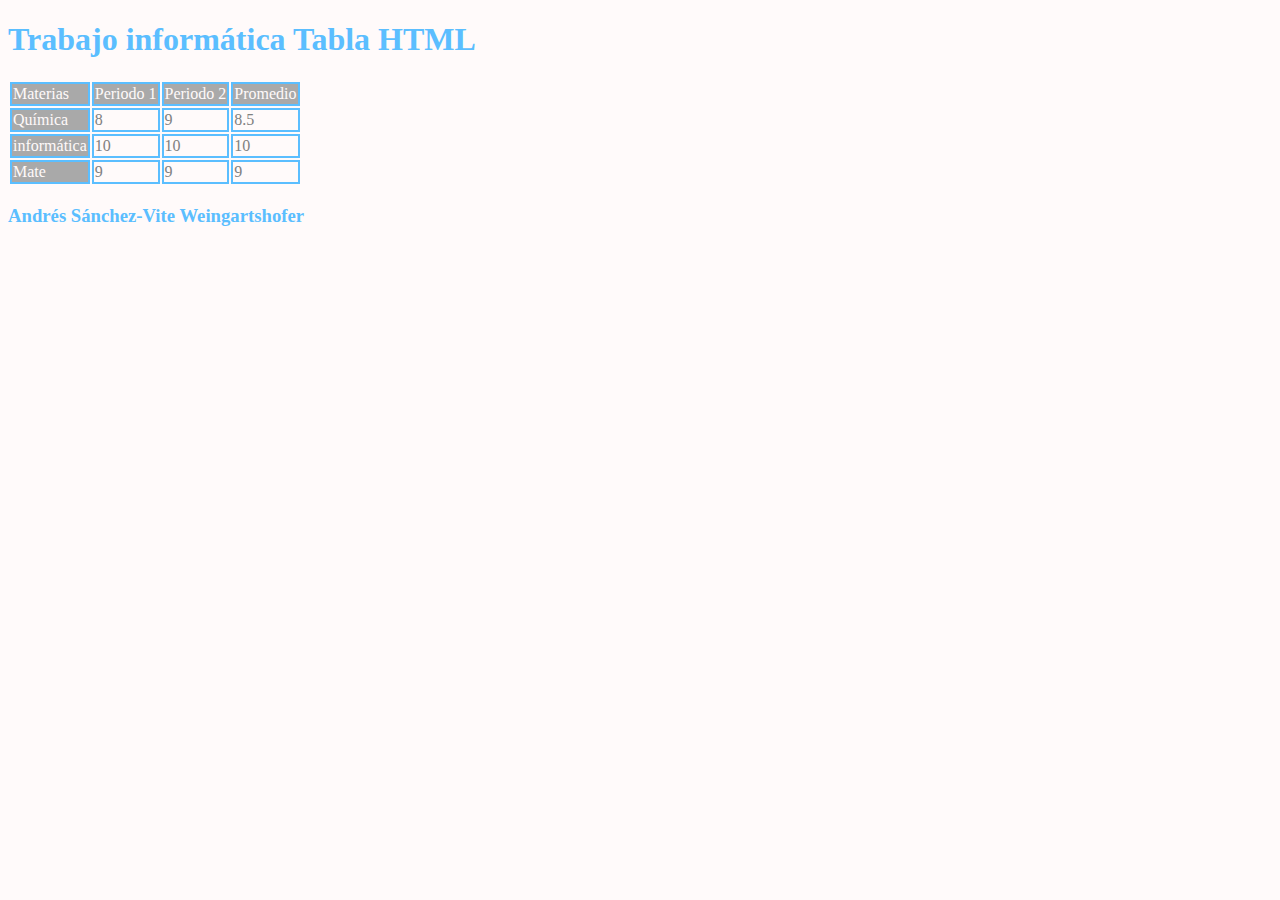
<file: tabla.html>
<!DOCTYPE html>
<html lang="en">
<head>
    <meta charset="UTF-8">
    <title>Tabla HTML</title>
    <link rel="stylesheet" href="assets/styles/estilostabla.css">
</head>
<body>
<article>
  <h1>Trabajo informática Tabla HTML</h1>
<table>
    <tr>
        <td class="fondo">Materias</td>    
        <td class="fondo">Periodo 1</td>   
        <td class="fondo">Periodo 2</td>
        <td class="fondo">Promedio</td>   
      </tr>    
      <tr>    
        <td class="fondo">Química</td>   
        <td>8</td>   
        <td>9</td>
        <td>8.5</td>    
      </tr>
      <tr>   
        <td class="fondo">informática</td>   
        <td>10</td>    
        <td>10</td>
        <td>10</td>   
      </tr>
      <tr>   
        <td class="fondo">Mate</td>    
        <td>9</td>    
        <td>9</td>
        <td>9</td>
      </tr>
</table>
<h3>Andrés Sánchez-Vite Weingartshofer</h3>
</article>
</body>
</html>
</file>
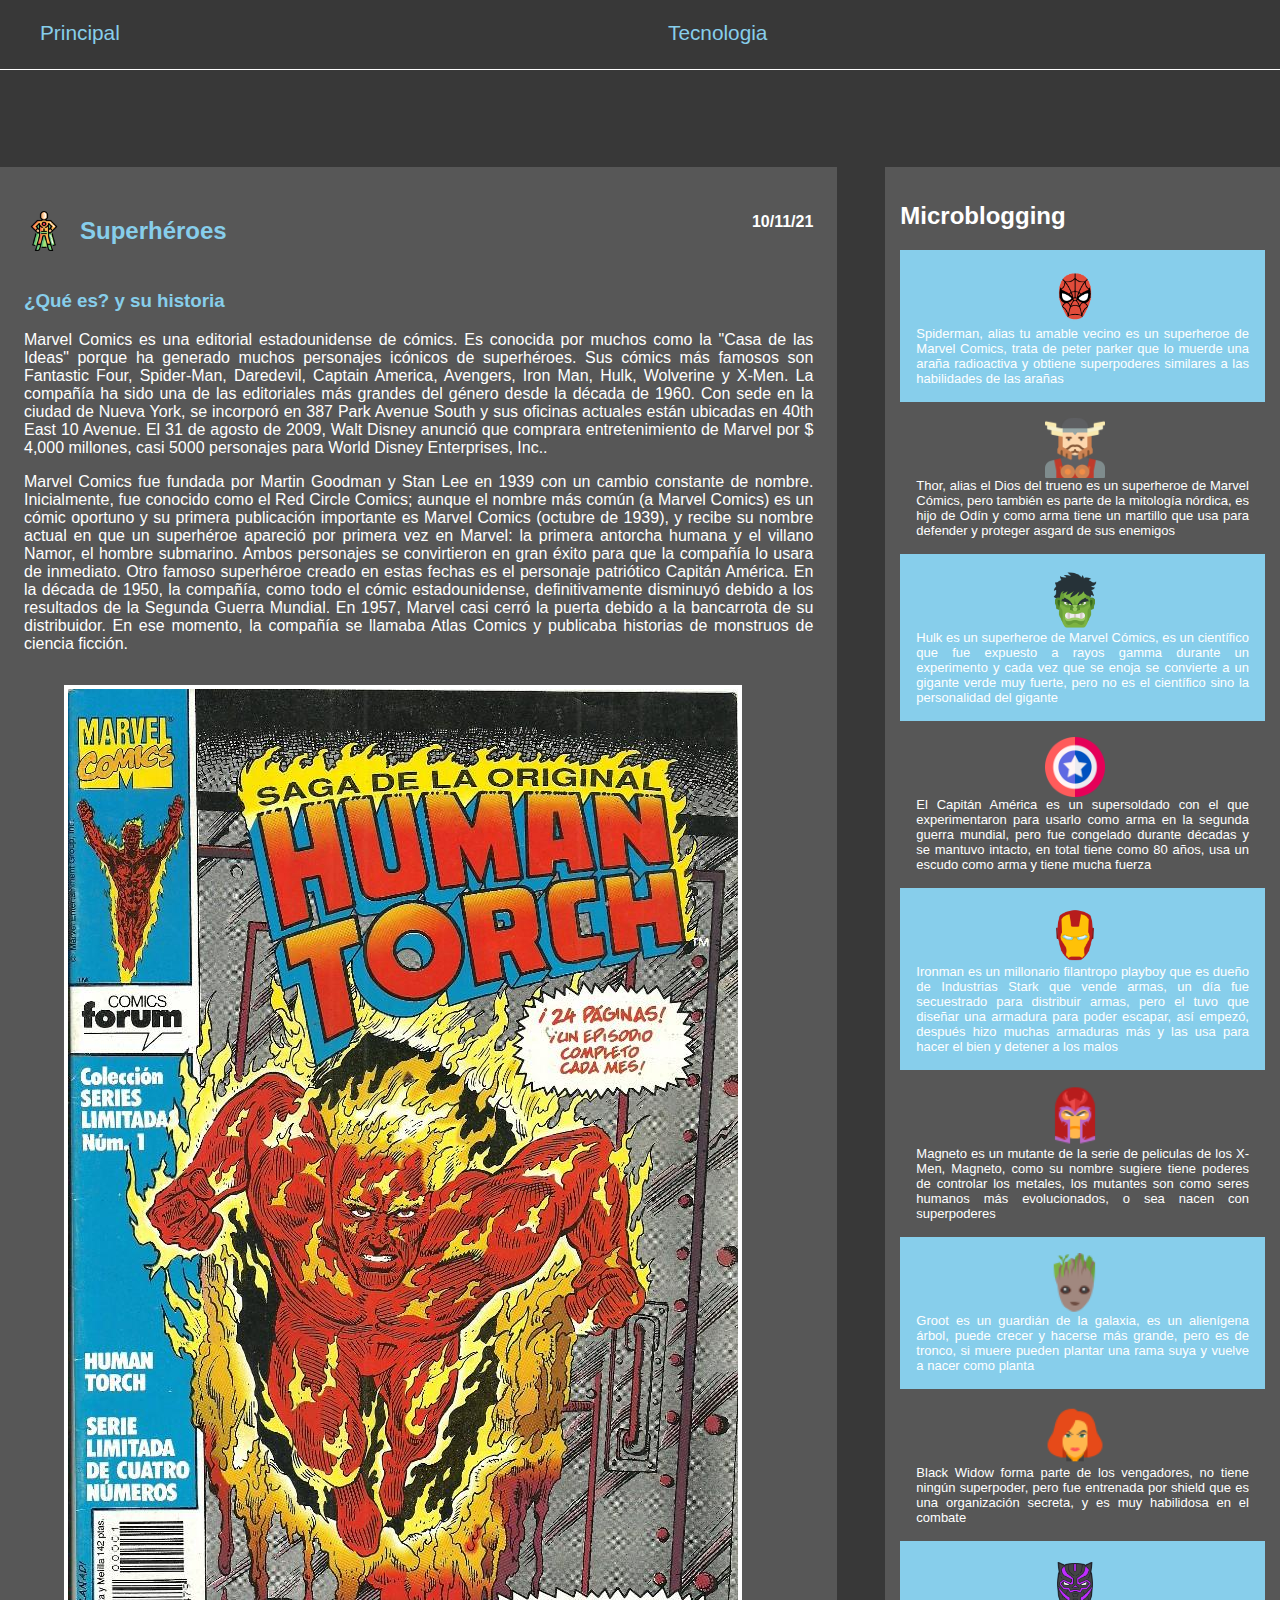
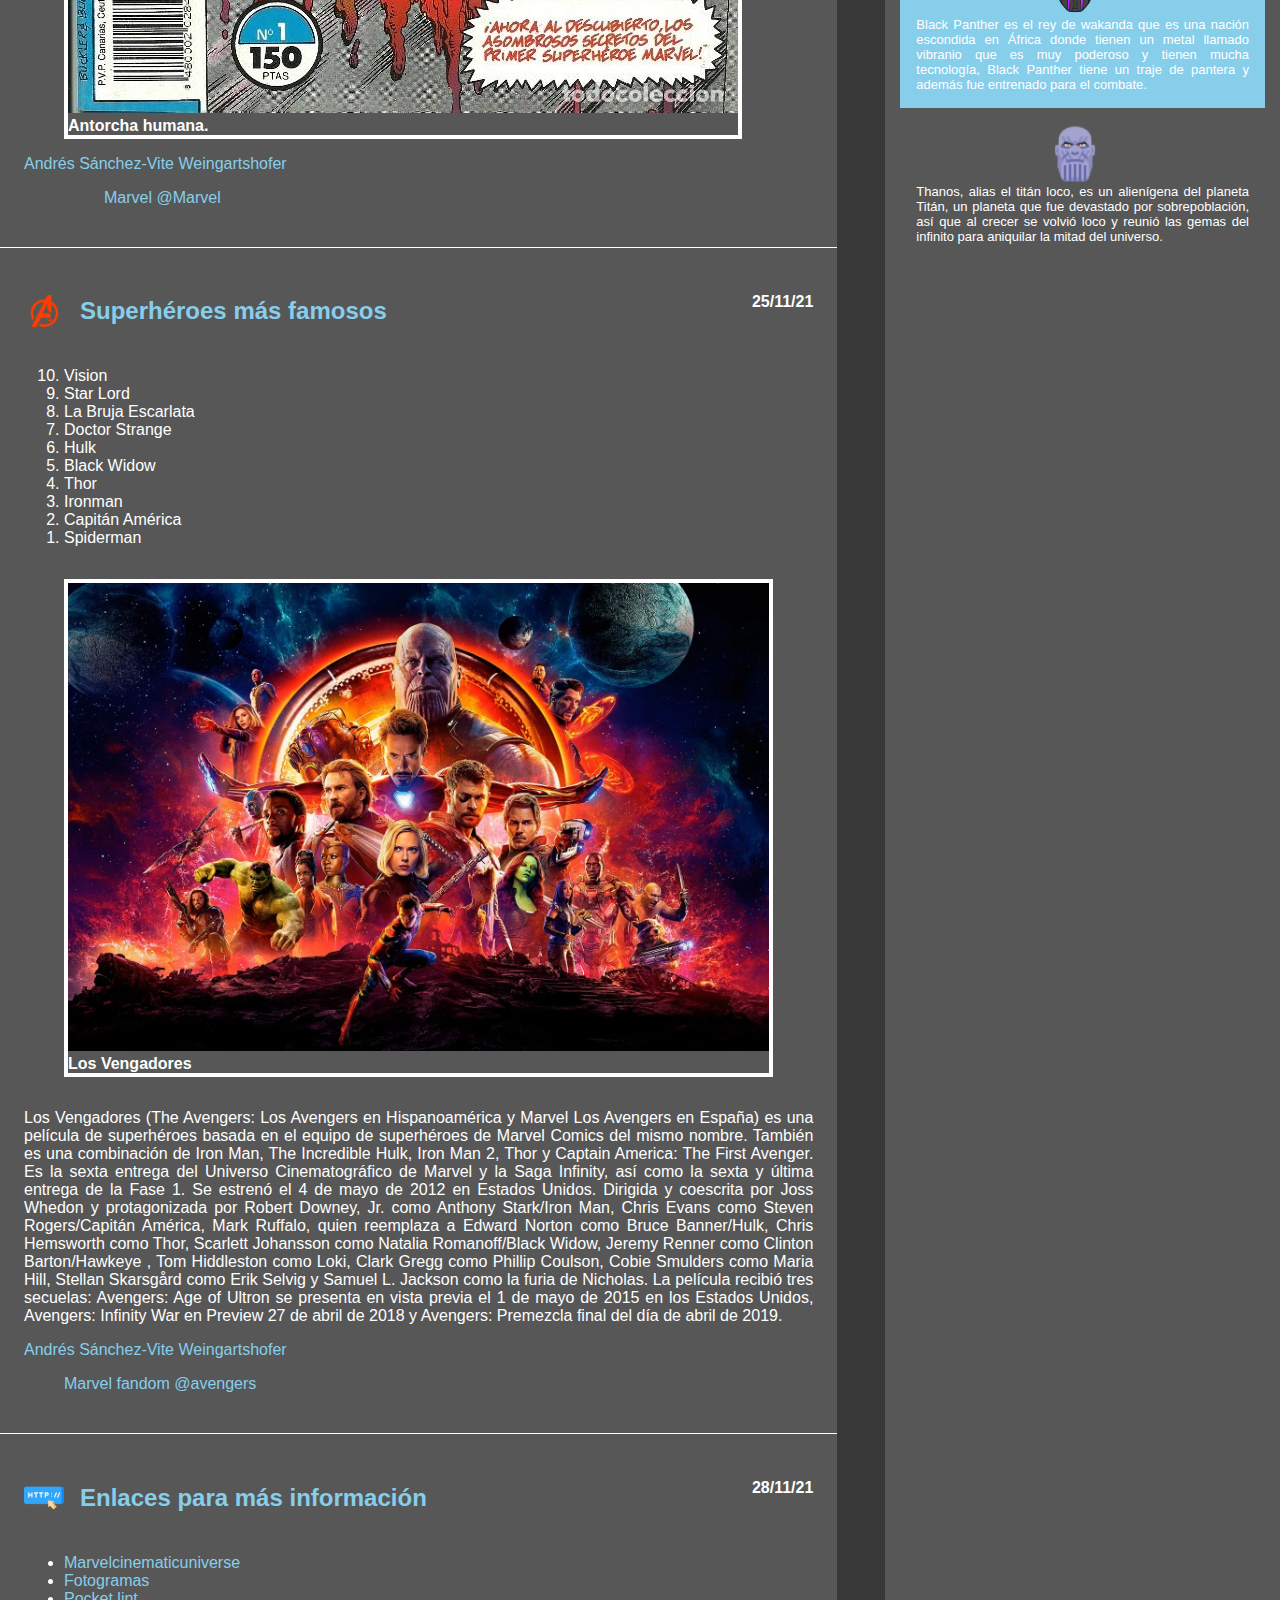
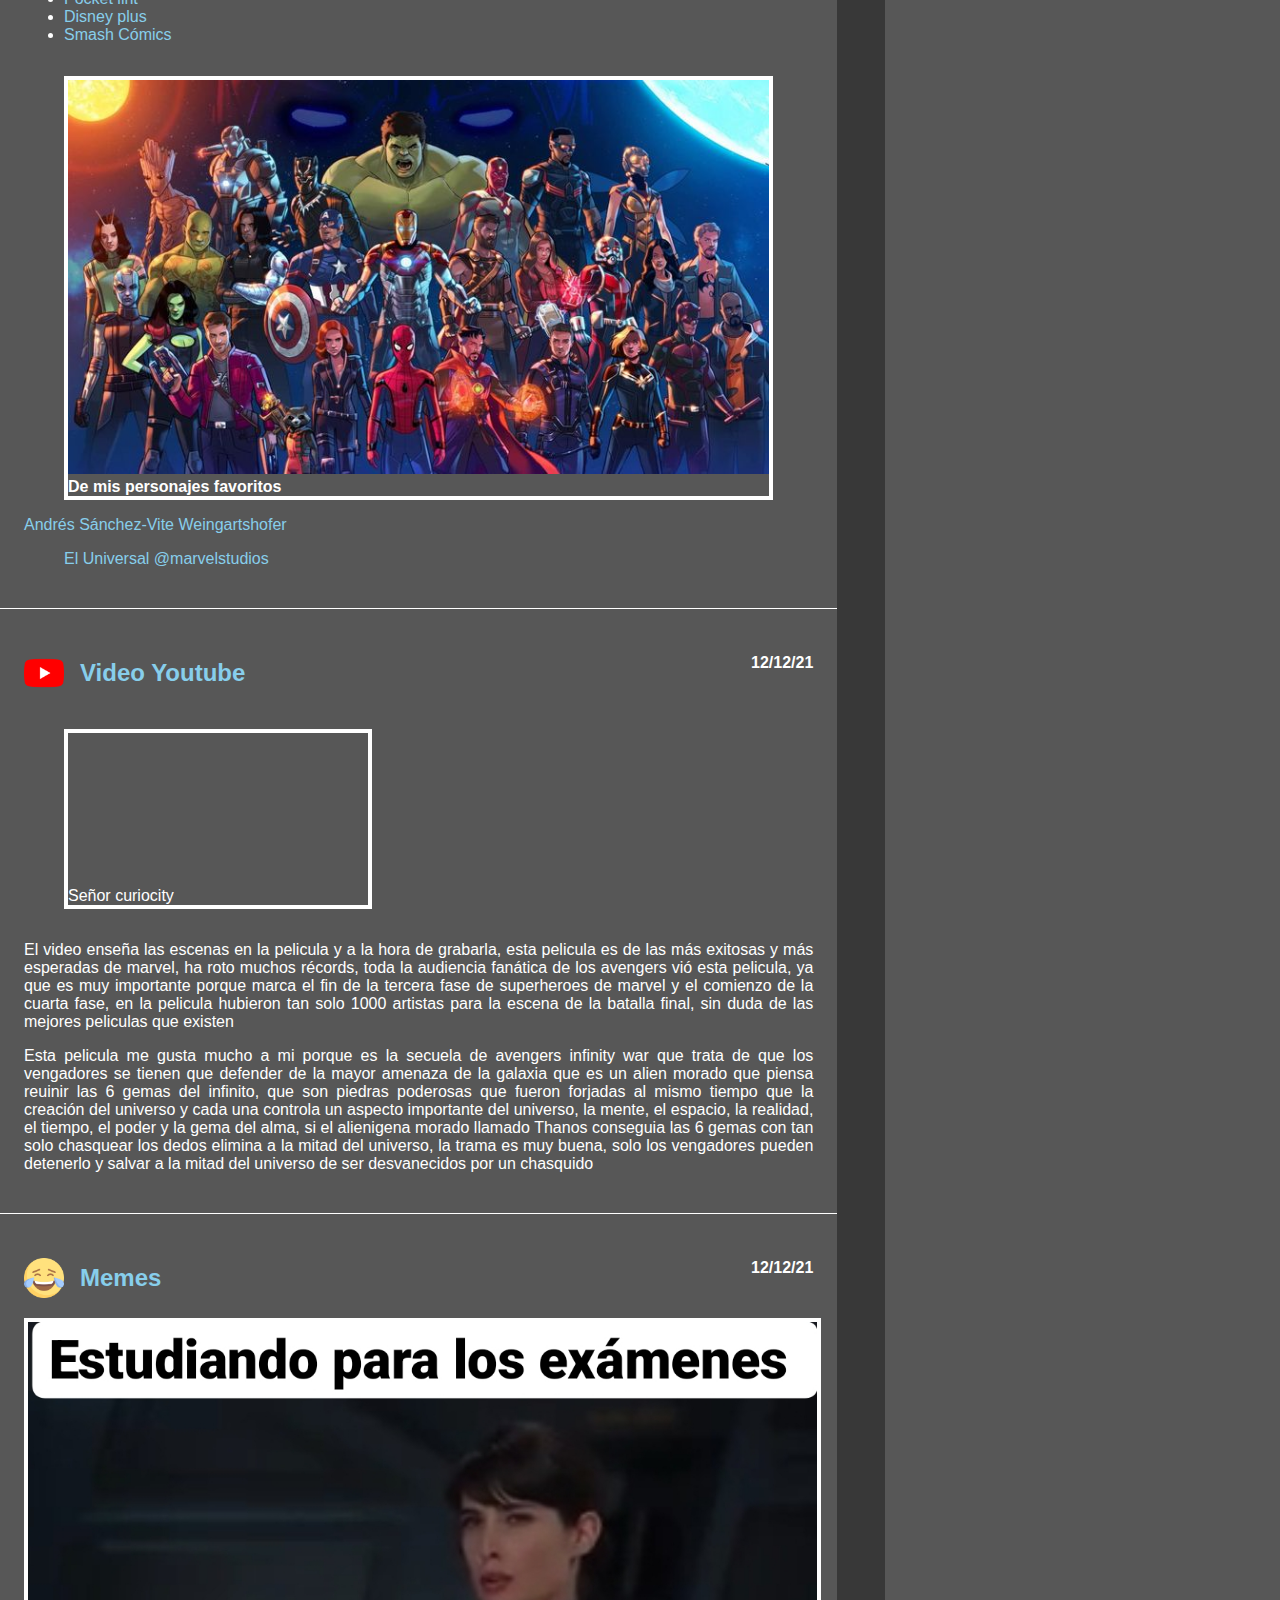
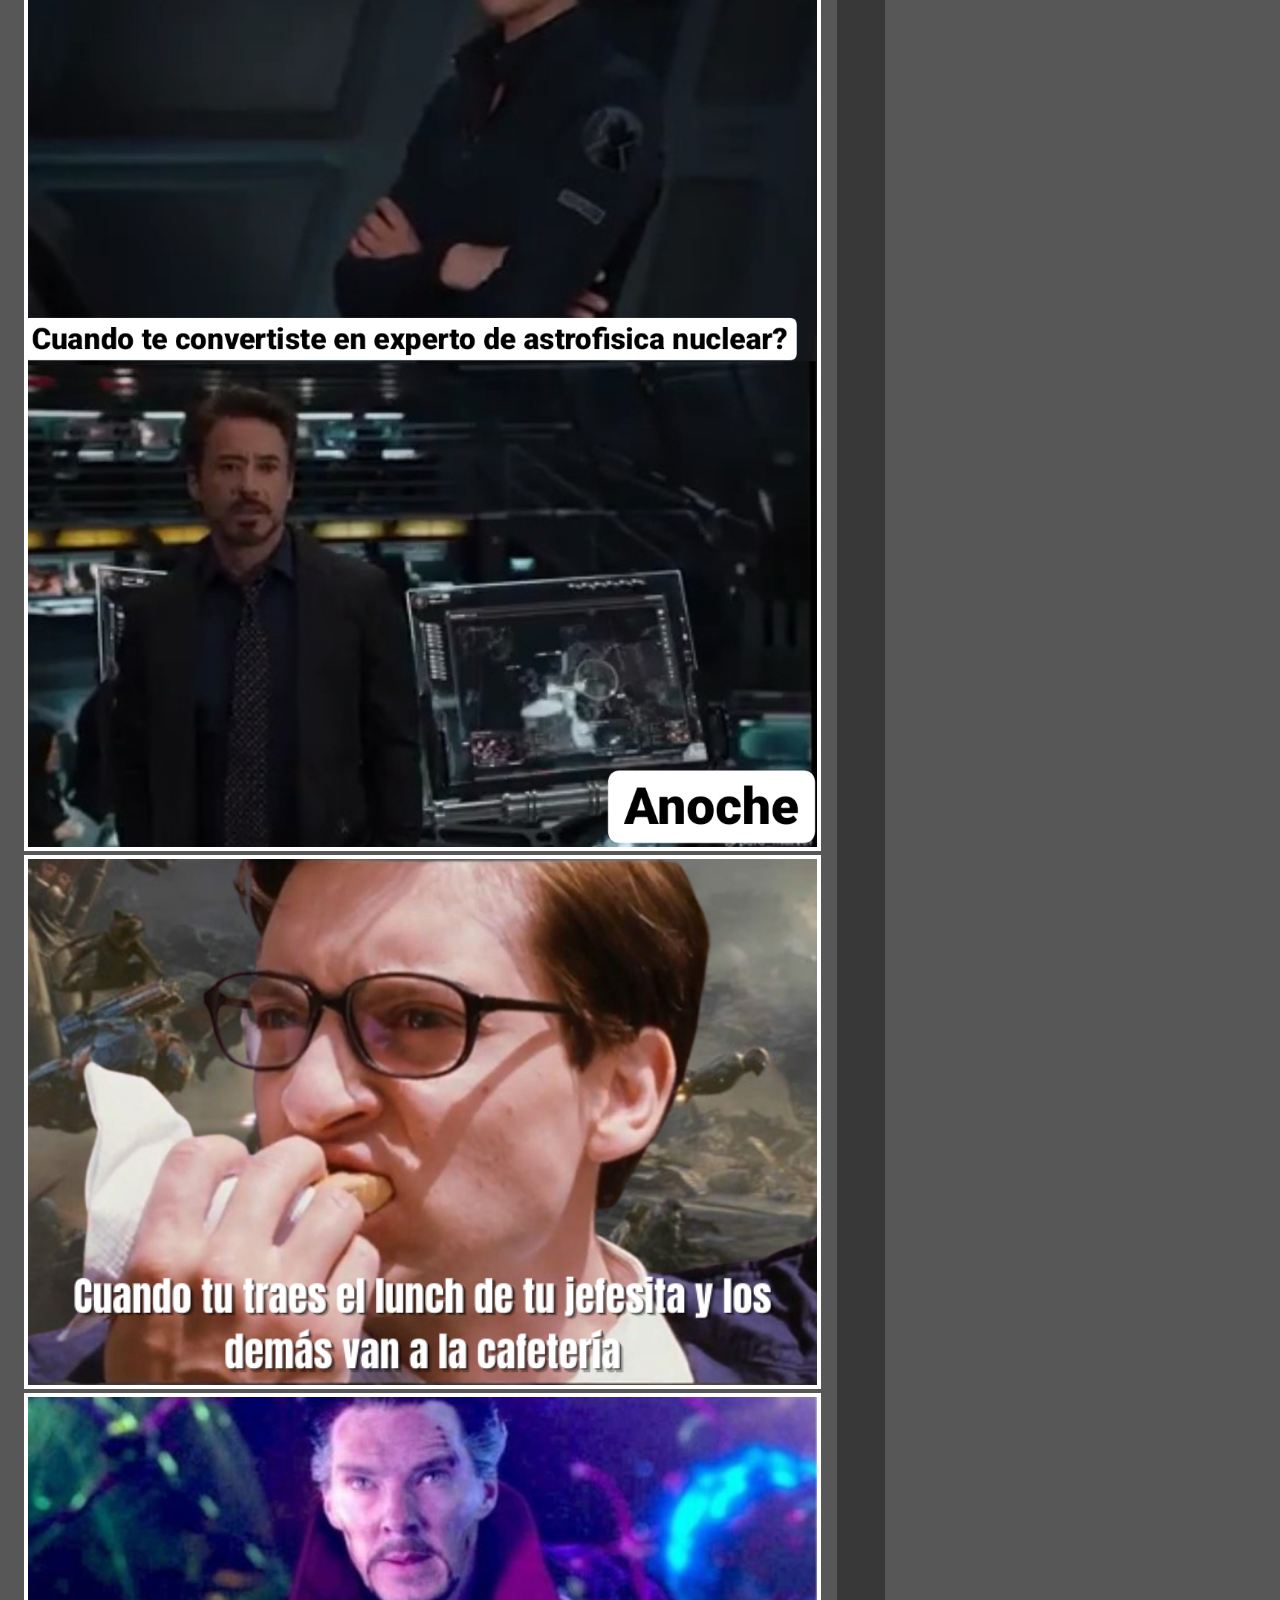
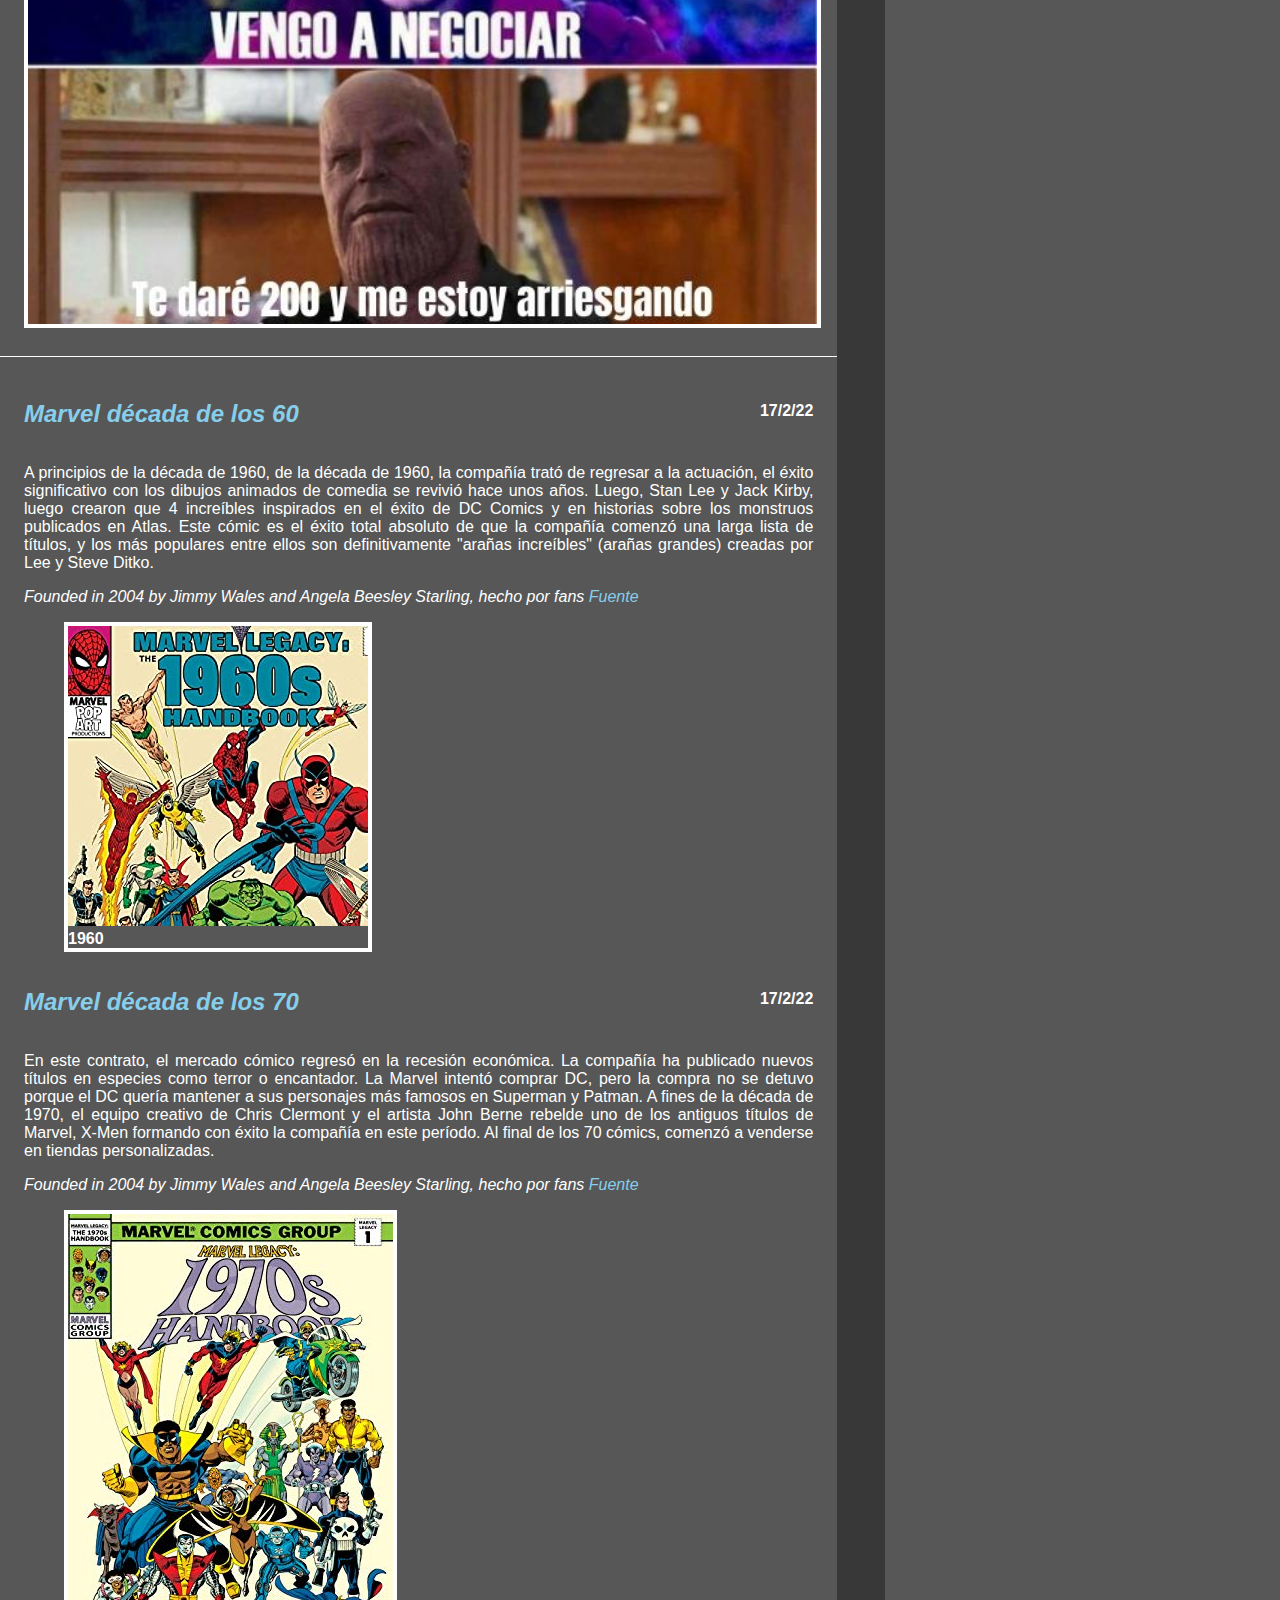
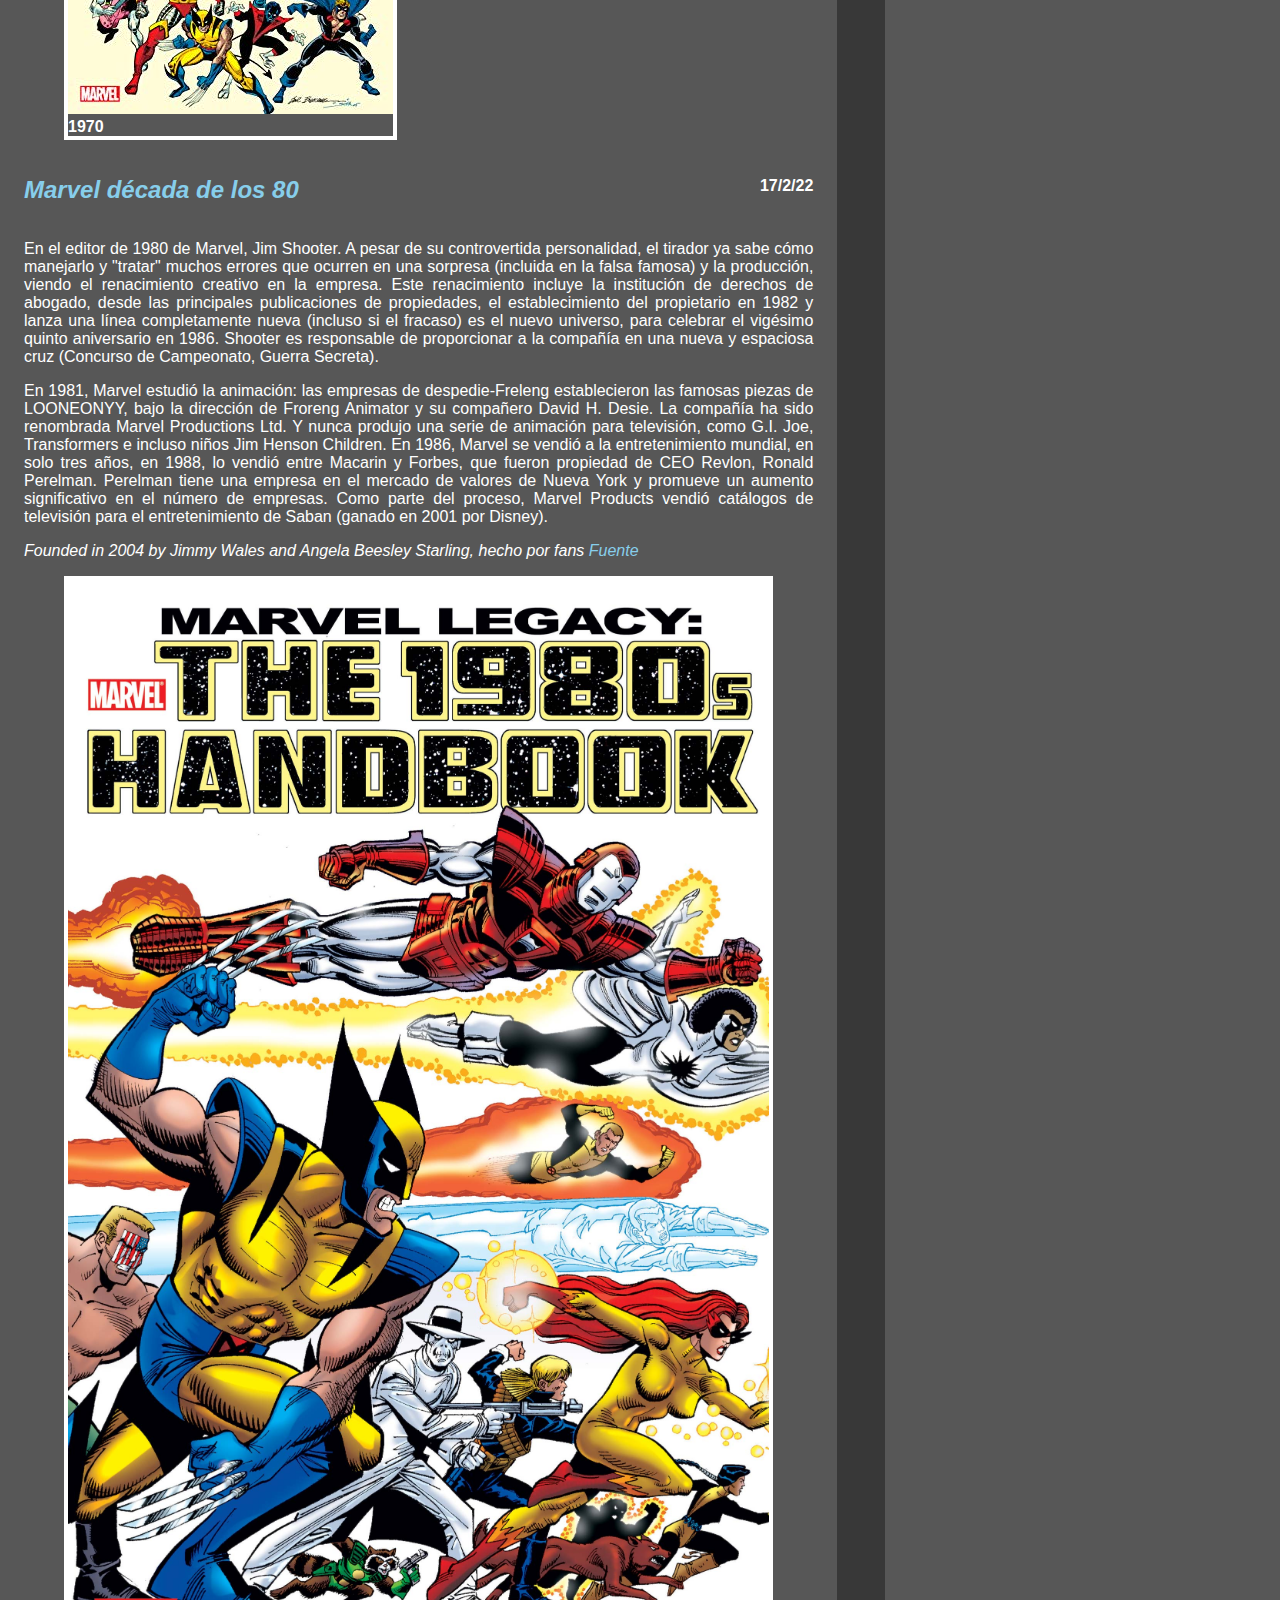
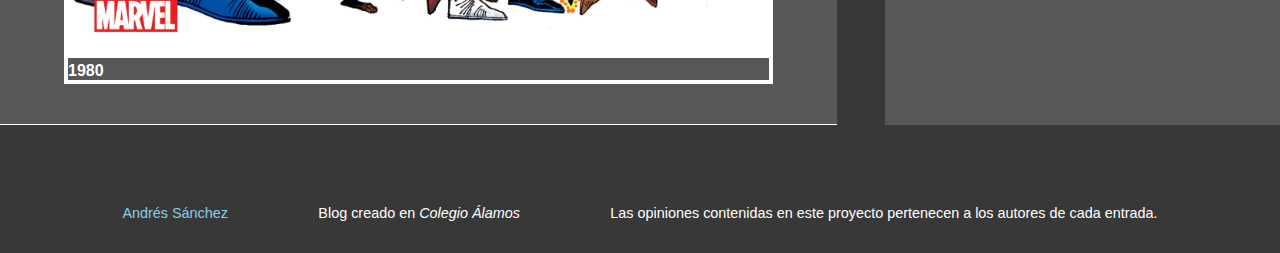
<file: tema3.html>
<!DOCTYPE html>
<html>
    <!--Encabezado-->
    <head>
        <meta charset="UTF-8">
        <title>Tema Andrés Sánchez</title>
        <link rel="stylesheet" href="assets/styles/estilos_andres_sanchez.css">
    </head>
    <!--Encabezado-->
    <body>
        <!--Indice-->
        <nav>
            <ul>
                <li><a class="resaltado" href="Index.html" target="_blank">Principal</a> </li>
                <li> <a class="resaltado"href="tema4.html">Tecnologia</a> </li>
            </ul>
        </nav>
        <!--Indice-->
        <section>
            <!--Título-->
            <header>
                <h1 id="titulo_del_blog"> Marvel</h1>
            </header>
            <!--Título-->
            <main>
                <!--Intro-->
                <article>
                    <header>
                        <hgroup>
                            <h2 class="subtitulos"><img src="assets/images/T3i (1).png" class="espacio" alt="icono 1" height="40px" width="auto">Superhéroes</h2>
                            <h4>10/11/21</h4>
                        </hgroup>
                    </header>
                    <div>
                        <h3 class="subtitulos">¿Qué es? y su historia</h3>
                        <p class="justificado">Marvel Comics es una editorial estadounidense de cómics. Es conocida por muchos como la "Casa de las Ideas" porque ha generado muchos personajes icónicos de superhéroes. Sus cómics más famosos son Fantastic Four, Spider-Man, Daredevil, Captain America, Avengers, Iron Man, Hulk, Wolverine y X-Men. La compañía ha sido una de las editoriales más grandes del género desde la década de 1960. Con sede en la ciudad de Nueva York, se incorporó en 387 Park Avenue South y sus oficinas actuales están ubicadas en 40th East 10 Avenue. El 31 de agosto de 2009, Walt Disney anunció que comprara entretenimiento de Marvel por $ 4,000 millones, casi 5000 personajes para World Disney Enterprises, Inc..</p>
                        <p class="justificado">Marvel Comics fue fundada por Martin Goodman y Stan Lee en 1939 con un cambio constante de nombre. Inicialmente, fue conocido como el Red Circle Comics; aunque el nombre más común (a Marvel Comics) es un cómic oportuno y su primera publicación importante es Marvel Comics (octubre de 1939), y recibe su nombre actual en que un superhéroe apareció por primera vez en Marvel: la primera antorcha humana y el villano Namor, el hombre submarino. Ambos personajes se convirtieron en gran éxito para que la compañía lo usara de inmediato. Otro famoso superhéroe creado en estas fechas es el  personaje patriótico Capitán América. En la década de 1950, la compañía, como todo el cómic estadounidense, definitivamente disminuyó debido a los resultados de la Segunda Guerra Mundial. En 1957, Marvel casi cerró la puerta debido a la bancarrota de su distribuidor. En ese momento, la compañía se llamaba Atlas Comics y publicaba historias de monstruos de ciencia ficción.</p>
                        <figure class="ilustracion">
                            <img src="assets/images/T3.1.jpg" alt="ilustracion 2º artículo" height="auto" width="100%">
                            <figcaption><strong>Antorcha humana.</strong></figcaption>
                        </figure>
                    </div>
                    <footer>
                        <div>
                            <span class="subtitulos">Andrés Sánchez-Vite Weingartshofer</span>
                        </div>
                        <blockquote>
                            <blockquote>
                                <a class="resaltado" href="https://www.marvel.com/"target="_blank">Marvel</a> 
                                <a class="resaltado"href="https://www.instagram.com/marvel/?hl=es" target="_blank">@Marvel</a>
                        </blockquote>
                    </footer>
                </article>
                <!--Intro-->
                <!--Lista-->
                <article>
                    <header>
                        <hgroup>
                            <h2 class="subtitulos"><img src="assets/images/T3i (2).png" class="espacio" alt="icono 2" height="40px" width="auto"> Superhéroes más famosos</h2>
                            <h4>25/11/21</h4>
                        </hgroup>
                    </header>
                    <div>
                        <ol reversed>
                            <li>Vision</li>
                            <li>Star Lord</li>
                            <li>La Bruja Escarlata</li>
                            <li>Doctor Strange</li>
                            <li>Hulk</li>
                            <li>Black Widow</li>
                            <li>Thor</li>
                            <li>Ironman</li>
                            <li>Capitán América</li>
                            <li>Spiderman</li>
                        </ol>
                        <figure class="ilustracion">
                            <img src="assets/images/T3.2.webp" alt="ilustracion 3º artículo" height="auto" width="100%">
                            <figcaption><strong>Los Vengadores</strong></figcaption>
                        </figure>
                            <p class="justificado">Los Vengadores (The Avengers: Los Avengers en Hispanoamérica y Marvel Los Avengers en España) es una película de superhéroes basada en el equipo de superhéroes de Marvel Comics del mismo nombre. También es una combinación de Iron Man, The Incredible Hulk, Iron Man 2, Thor y Captain America: The First Avenger. Es la sexta entrega del Universo Cinematográfico de Marvel y la Saga Infinity, así como la sexta y última entrega de la Fase 1. Se estrenó el 4 de mayo de 2012 en Estados Unidos.
                                Dirigida y coescrita por Joss Whedon y protagonizada por Robert Downey, Jr. como Anthony Stark/Iron Man, Chris Evans como Steven Rogers/Capitán América, Mark Ruffalo, quien reemplaza a Edward Norton como Bruce Banner/Hulk, Chris Hemsworth como Thor, Scarlett Johansson como Natalia Romanoff/Black Widow, Jeremy Renner como Clinton Barton/Hawkeye , Tom Hiddleston como Loki, Clark Gregg como Phillip Coulson, Cobie Smulders como Maria Hill, Stellan Skarsgård como Erik Selvig y Samuel L. Jackson como la furia de Nicholas.
                                La película recibió tres secuelas: Avengers: Age of Ultron se presenta en vista previa el 1 de mayo de 2015 en los Estados Unidos, Avengers: Infinity War en Preview 27 de abril de 2018 y Avengers: Premezcla final del día de abril de 2019.</p>
                    </div>
                    <div>
                        <span class="subtitulos">Andrés Sánchez-Vite Weingartshofer</span>
                    </div>
                    <footer>
                        <blockquote>
                            <a class="resaltado" href="https://marvel.fandom.com/es/wiki/Marvel_C%C3%B3mics" target="_blank">Marvel fandom</a>
                            <a class="resaltado" href="https://www.instagram.com/avengers/?hl=es" target="_blank">@avengers</a>
                        </blockquote>
                    </footer>
                </article>
                <!--Lista-->
                <!--Links-->
                <article>
                    <header>
                        <hgroup>
                            <h2 class="subtitulos"><img src="assets/images/T3i (3).png" class="espacio" alt="icono 3" height="40px" width="auto">Enlaces para más información</h2>
                            <h4>28/11/21</h4>
                        </hgroup>
                    </header>
                    <div>
                        <ul>
                            <li> <a class="resaltado" href="https://marvelcinematicuniverse.fandom.com/es/wiki/The_Avengers" target="_blank">Marvelcinematicuniverse</a></li>
                            <li> <a class="resaltado" href="https://www.fotogramas.es/noticias-cine/g26616757/orden-peliculas-marvel-vengadores-4/"target="_blank">Fotogramas</a> </li>
                            <li> <a class="resaltado" href="https://www.pocket-lint.com/es-es/tv/noticias/disney/147979-proximas-peliculas-y-programas-de-television-de-marvel" target="_blank">Pocket lint</a> </li>
                            <li> <a class="resaltado" href="https://www.disneyplus.com/es-419/brand/marvel"target="_blank">Disney plus</a> </li>
                            <li> <a class="resaltado" href="https://www.smashcomics.com.mx/collections/marvel-comics-mexico"target="_blank">Smash Cómics</a> </li>
                        </ul>
                        <figure class="ilustracion">
                            <img src="assets/images/T3.3.jpg" alt="ilustracion 3º artículo" height="auto" width="100%">
                            <figcaption><strong>De mis personajes favoritos</strong></figcaption>
                        </figure>
                        <div>
                            <span class="subtitulos">Andrés Sánchez-Vite Weingartshofer</span>
                        </div>
                        <footer>
                            <blockquote>
                                <a class="resaltado" href="https://www.eluniversal.com.mx/articulo/espectaculos/television/2017/05/12/que-es-el-universo-marvel" target="_blank">El Universal</a>
                                <a class="resaltado" href="https://www.instagram.com/marvelstudios/?hl=es" target="_blank">@marvelstudios</a>
                        </blockquote>
                        </footer>
                </article>
                <!--Links-->
                <!--Video-->
                <article>
                    <header>
                        <hgroup>
                            <h2 class="subtitulos"><img src="assets/images/youtube.png" class="espacio" alt="icono 1" height="40px" width="auto">Video Youtube</h2>
                            <h4>12/12/21</h4>
                        </hgroup>
                    </header>
                    <figure class="ilustracion">
                        <iframe height="auto" width="100%" src="https://www.youtube.com/embed/zsLFIiYpkYk" title="YouTube video player" frameborder="0" allow="accelerometer; autoplay; clipboard-write; encrypted-media; gyroscope; picture-in-picture" allowfullscreen></iframe>
                        <figcaption>Señor curiocity</figcaption>
                    </figure>
                    <!--acaba el video de youtube-->
                    <p class="justificado">El video enseña las escenas en la pelicula y a la hora de grabarla, esta pelicula es de las más exitosas y más esperadas de marvel, ha roto muchos récords, toda la audiencia fanática de los avengers vió esta pelicula, ya que es muy importante porque marca el fin de la tercera fase de superheroes de marvel y el comienzo de la cuarta fase, en la pelicula hubieron tan solo 1000 artistas para la escena de la batalla final, sin duda de las mejores peliculas que existen</p>
                    <p class="justificado">Esta pelicula me gusta mucho a mi porque es la secuela de avengers infinity war que trata de que los vengadores se tienen que defender de la mayor amenaza de la galaxia que es un alien morado que piensa reuinir las 6 gemas del infinito, que son piedras poderosas que fueron forjadas al mismo tiempo que la creación del universo y cada una controla un aspecto importante del universo, la mente, el espacio, la realidad, el tiempo, el poder y la gema del alma, si el alienigena morado llamado Thanos conseguia las 6 gemas con tan solo chasquear los dedos elimina a la mitad del universo, la trama es muy buena, solo los vengadores pueden detenerlo y salvar a la mitad del universo de ser desvanecidos por un chasquido</p>
                </div>
                </article>
                <!--Video-->
                <!--Entrada-->
                <article>
                    <header>
                        <hgroup>
                            <h2 class="subtitulos"><img src="assets/images/Entradas marvel.png" class="espacio" alt="icono 1" height="40px" width="auto">Memes</h2>
                            <h4>12/12/21</h4>
                        </hgroup>
                    </header>
                    <div>
                            <img src="assets/images/T3.7.jpg" class="ilustracion" height="auto" width="100%">
                            <img src="assets/images/T3.8.png" class="ilustracion" height="auto" width="100%">
                            <img src="assets/images/T3.9.jpg" class="ilustracion" height="auto" width="100%">
                    </div>
                </article>
                <!--Entrada-->
                <!--Investigación-->
                <article>
                    <header>
                        <hgroup>
                            <h2 class="subtitulos"><i>Marvel década de los 60</i></h2>
                            <h4>17/2/22</h4>
                        </hgroup>
                    </header>
                    <p class="justificado">A principios de la década de 1960, de la década de 1960, la compañía trató de regresar a la actuación, el éxito significativo con los dibujos animados de comedia se revivió hace unos años. Luego, Stan Lee y Jack Kirby, luego crearon que 4 increíbles inspirados en el éxito de DC Comics y en historias sobre los monstruos publicados en Atlas. Este cómic es el éxito total absoluto de que la compañía comenzó una larga lista de títulos, y los más populares entre ellos son definitivamente "arañas increíbles" (arañas grandes) creadas por Lee y Steve Ditko.</p>
                    <cite>Founded in 2004 by Jimmy Wales and Angela Beesley Starling, hecho por fans<a class="resaltado" href="https://marvel.fandom.com/es/wiki/Marvel_C%C3%B3mics" target="_blank"> Fuente</a></cite>
                    <figure class="ilustracion">
                        <img src="assets/images/T3.4.jpg" alt="ilustracion 3º artículo" height="auto" width="100%">
                        <figcaption><strong>1960</strong></figcaption>
                    </figure>
                    <header>
                        <hgroup>
                            <h2 class="subtitulos"><i>Marvel década de los 70</i></h2>
                            <h4>17/2/22</h4>
                        </hgroup>
                    </header>
                    <p class="justificado">En este contrato, el mercado cómico regresó en la recesión económica. La compañía ha publicado nuevos títulos en especies como terror o encantador. La Marvel intentó comprar DC, pero la compra no se detuvo porque el DC quería mantener a sus personajes más famosos en Superman y Patman. A fines de la década de 1970, el equipo creativo de Chris Clermont y el artista John Berne rebelde uno de los antiguos títulos de Marvel, X-Men formando con éxito la compañía en este período. Al final de los 70 cómics, comenzó a venderse en tiendas personalizadas.</p>
                    <cite>Founded in 2004 by Jimmy Wales and Angela Beesley Starling, hecho por fans<a class="resaltado" href="https://marvel.fandom.com/es/wiki/Marvel_C%C3%B3mics" target="_blank"> Fuente</a></cite>
                    <figure class="ilustracion">
                        <img src="assets/images/T3.5.jpg" alt="ilustracion 3º artículo" height="auto" width="100%">
                        <figcaption><strong>1970</strong></figcaption>
                    </figure>
                    <header>
                        <hgroup>
                            <h2 class="subtitulos"><i>Marvel década de los 80</i></h2>
                            <h4>17/2/22</h4>
                        </hgroup>
                    </header>
                    <p class="justificado">En el editor de 1980 de Marvel, Jim Shooter. A pesar de su controvertida personalidad, el tirador ya sabe cómo manejarlo y "tratar" muchos errores que ocurren en una sorpresa (incluida en la falsa famosa) y la producción, viendo el renacimiento creativo en la empresa. Este renacimiento incluye la institución de derechos de abogado, desde las principales publicaciones de propiedades, el establecimiento del propietario en 1982 y lanza una línea completamente nueva (incluso si el fracaso) es el nuevo universo, para celebrar el vigésimo quinto aniversario en 1986. Shooter es responsable de proporcionar a la compañía en una nueva y espaciosa cruz (Concurso de Campeonato, Guerra Secreta).</p>
                    <p class="justificado">En 1981, Marvel estudió la animación: las empresas de despedie-Freleng establecieron las famosas piezas de LOONEONYY, bajo la dirección de Froreng Animator y su compañero David H. Desie. La compañía ha sido renombrada Marvel Productions Ltd. Y nunca produjo una serie de animación para televisión, como G.I. Joe, Transformers e incluso niños Jim Henson Children. En 1986, Marvel se vendió a la entretenimiento mundial, en solo tres años, en 1988, lo vendió entre Macarin y Forbes, que fueron propiedad de CEO Revlon, Ronald Perelman. Perelman tiene una empresa en el mercado de valores de Nueva York y promueve un aumento significativo en el número de empresas. Como parte del proceso, Marvel Products vendió catálogos de televisión para el entretenimiento de Saban (ganado en 2001 por Disney).</p>
                    <cite>Founded in 2004 by Jimmy Wales and Angela Beesley Starling, hecho por fans<a class="resaltado" href="https://marvel.fandom.com/es/wiki/Marvel_C%C3%B3mics" target="_blank"> Fuente</a></cite>
                    <figure class="ilustracion">
                        <img src="assets/images/T3.6.jpg" alt="ilustracion 3º artículo" height="auto" width="100%">
                        <figcaption><strong>1980</strong></figcaption>
                    </figure>
                </article>
                <!--Investigación-->
            </main>
            <!--Microblogging-->
            <aside>
                <h2>Microblogging</h2>
                    <div>
                        <img src="assets/images/T3i (7).png" class="espacio" alt="icono 7" height="auto" width="60px">
                        <span>Spiderman, alias tu amable vecino es un superheroe de Marvel Comics, trata de peter parker que lo muerde una araña radioactiva y obtiene superpoderes similares a las habilidades de las arañas</span>
                    </div>
                    <div>
                        <img src="assets/images/T3i (8).png" class="espacio" alt="icono 8" height="auto" width="60px">
                        <span>Thor, alias el Dios del trueno es un superheroe de Marvel Cómics, pero también es parte de la mitología nórdica, es hijo de Odín y como arma tiene un martillo que usa para defender y proteger asgard de sus enemigos</span>
                    </div>
                    <div>
                        <img src="assets/images/T3i (9).png" class="espacio" alt="icono 9" height="auto" width="60px">
                        <span>Hulk es un superheroe de Marvel Cómics, es un científico que fue expuesto a rayos gamma durante un experimento y cada vez que se enoja se convierte a un gigante verde muy fuerte, pero no es el científico sino la personalidad del gigante</span>
                    </div>
                    <div>
                        <img src="assets/images/T3i (10).png" class="espacio" alt="icono 10" height="auto" width="60px">
                        <span>El Capitán América es un supersoldado con el que experimentaron para usarlo como arma en la segunda guerra mundial, pero fue congelado durante décadas y se mantuvo intacto, en total tiene como 80 años, usa un escudo como arma y tiene mucha fuerza</span>
                    </div>
                    <div>
                        <img src="assets/images/T3i (11).png" class="espacio" alt="icono 11" height="auto" width="60px">
                        <span>Ironman es un millonario filantropo playboy que es dueño de Industrias Stark que vende armas, un día fue secuestrado para distribuir armas, pero el tuvo que diseñar una armadura para poder escapar, así empezó, después hizo muchas armaduras más y las usa para hacer el bien y detener a los malos</span>
                    </div>
                    <div>
                        <img src="assets/images/T3i (12).png" class="espacio" alt="icono 1" height="auto" width="60px">
                        <span>Magneto es un mutante de la serie de peliculas de los X-Men, Magneto, como su nombre sugiere tiene poderes de controlar los metales, los mutantes son como seres humanos más evolucionados, o sea nacen con superpoderes</span>
                    </div>
                    <div>
                        <img src="assets/images/T3i (13).png" class="espacio" alt="icono 1" height="auto" width="60px">
                        <span>Groot es un guardián de la galaxia, es un alienígena árbol, puede crecer y hacerse más grande, pero es de tronco, si muere pueden plantar una rama suya y vuelve a nacer como planta</span>
                    </div>
                    <div>
                        <img src="assets/images/T3i (4).png" class="espacio" alt="icono 1" height="auto" width="60px">
                        <span>Black Widow forma parte de los vengadores, no tiene ningún superpoder, pero fue entrenada por shield que es una organización secreta, y es muy habilidosa en el combate</span>
                    </div>
                    <div>
                        <img src="assets/images/T3i (5).png" class="espacio" alt="icono 1" height="auto" width="60px">
                        <span>Black Panther es el rey de wakanda que es una nación escondida en África donde tienen un metal llamado vibranio que es muy poderoso y tienen mucha tecnología, Black Panther tiene un traje de pantera y además fue entrenado para el combate.</span>
                    </div>
                    <div>
                        <img src="assets/images/T3i (6).png" class="espacio" alt="icono 1" height="auto" width="60px">
                        <span>Thanos, alias el titán loco, es un alienígena del planeta Titán, un planeta que fue devastado por sobrepoblación, así que al crecer se volvió loco y reunió las gemas del infinito para aniquilar la mitad del universo.</span>
                    </div>
            </aside>
            <!--Microblogging-->
            <!--Footer del blog-->
            <footer id="footer_blog">
                <div></div>
                <div>
                    <span class="subtitulos">Andrés Sánchez</span>
                    <span>Blog creado en <i>Colegio Álamos</i></span>
                    <span>Las opiniones contenidas en este proyecto pertenecen a los autores de cada entrada.</span>
                </div>
            </footer>
            <!--Footer del blog-->
        </section>
    </body>
</html>
</file>
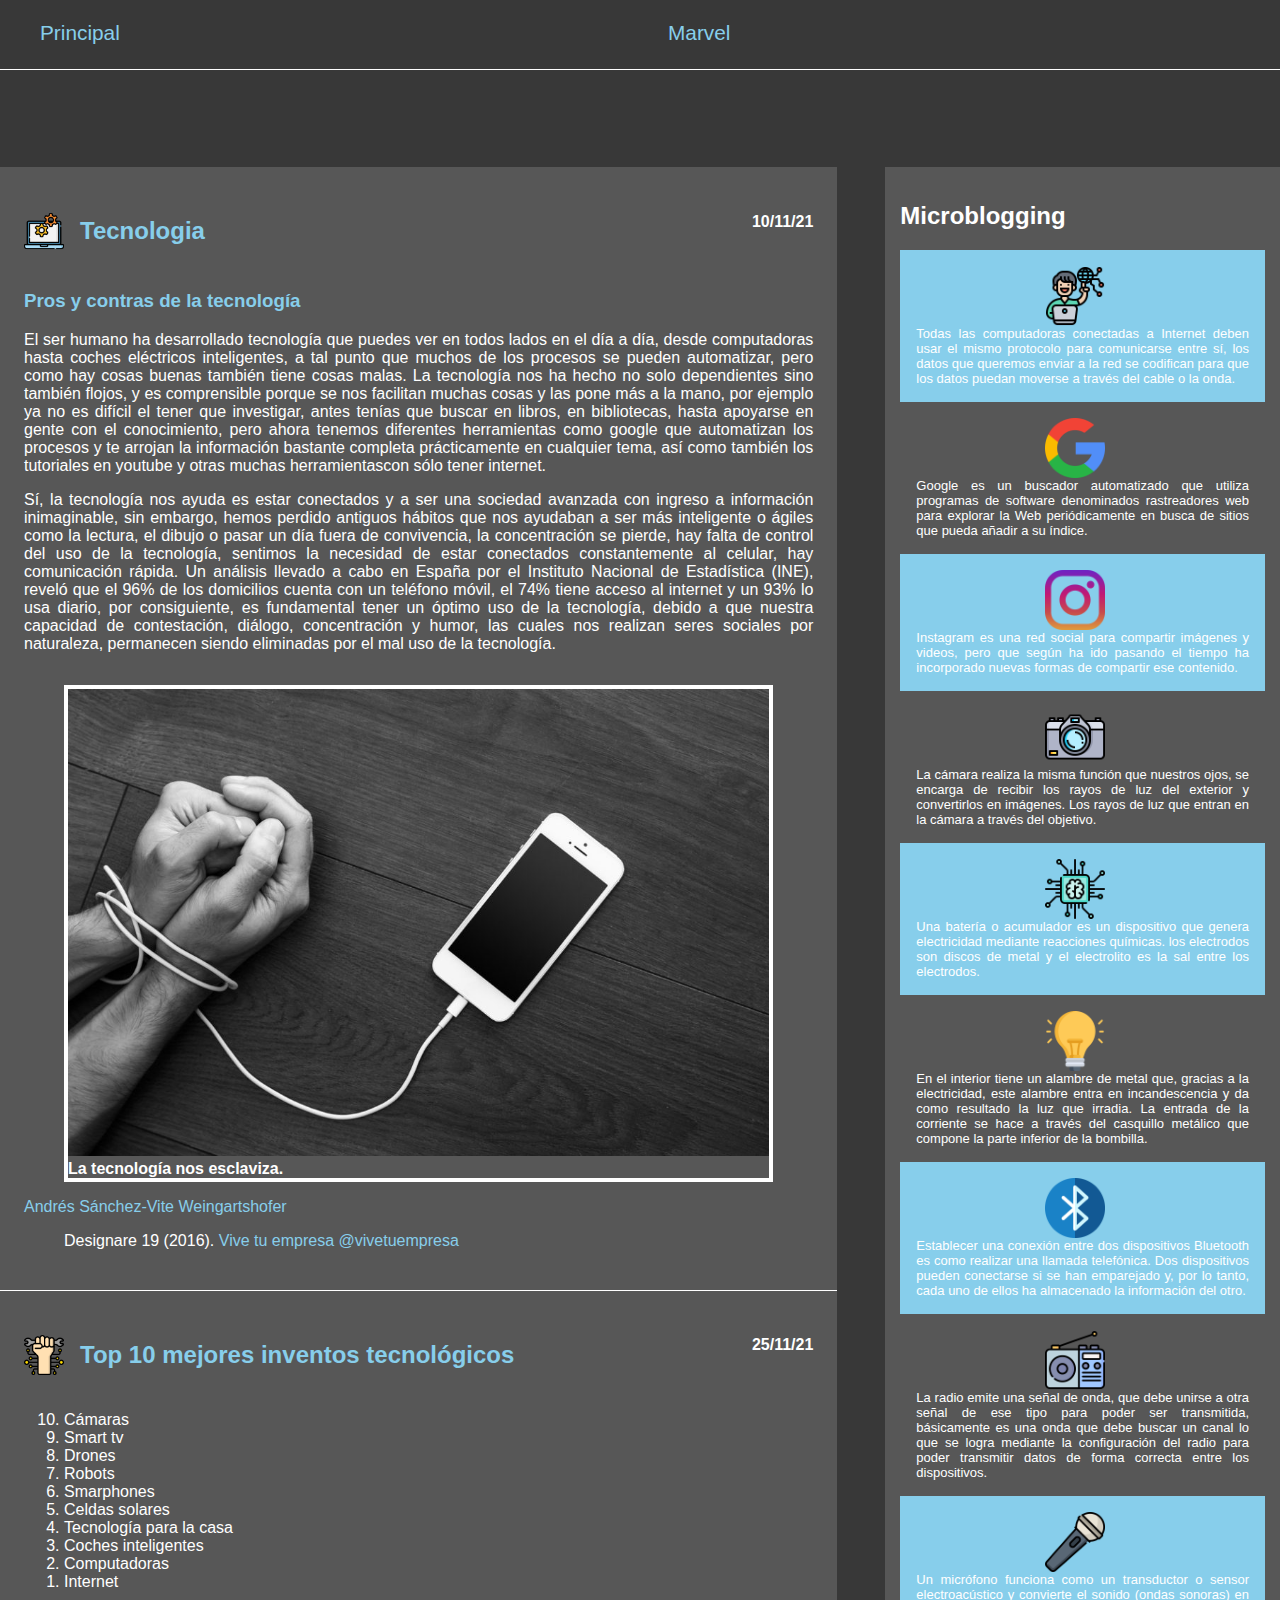
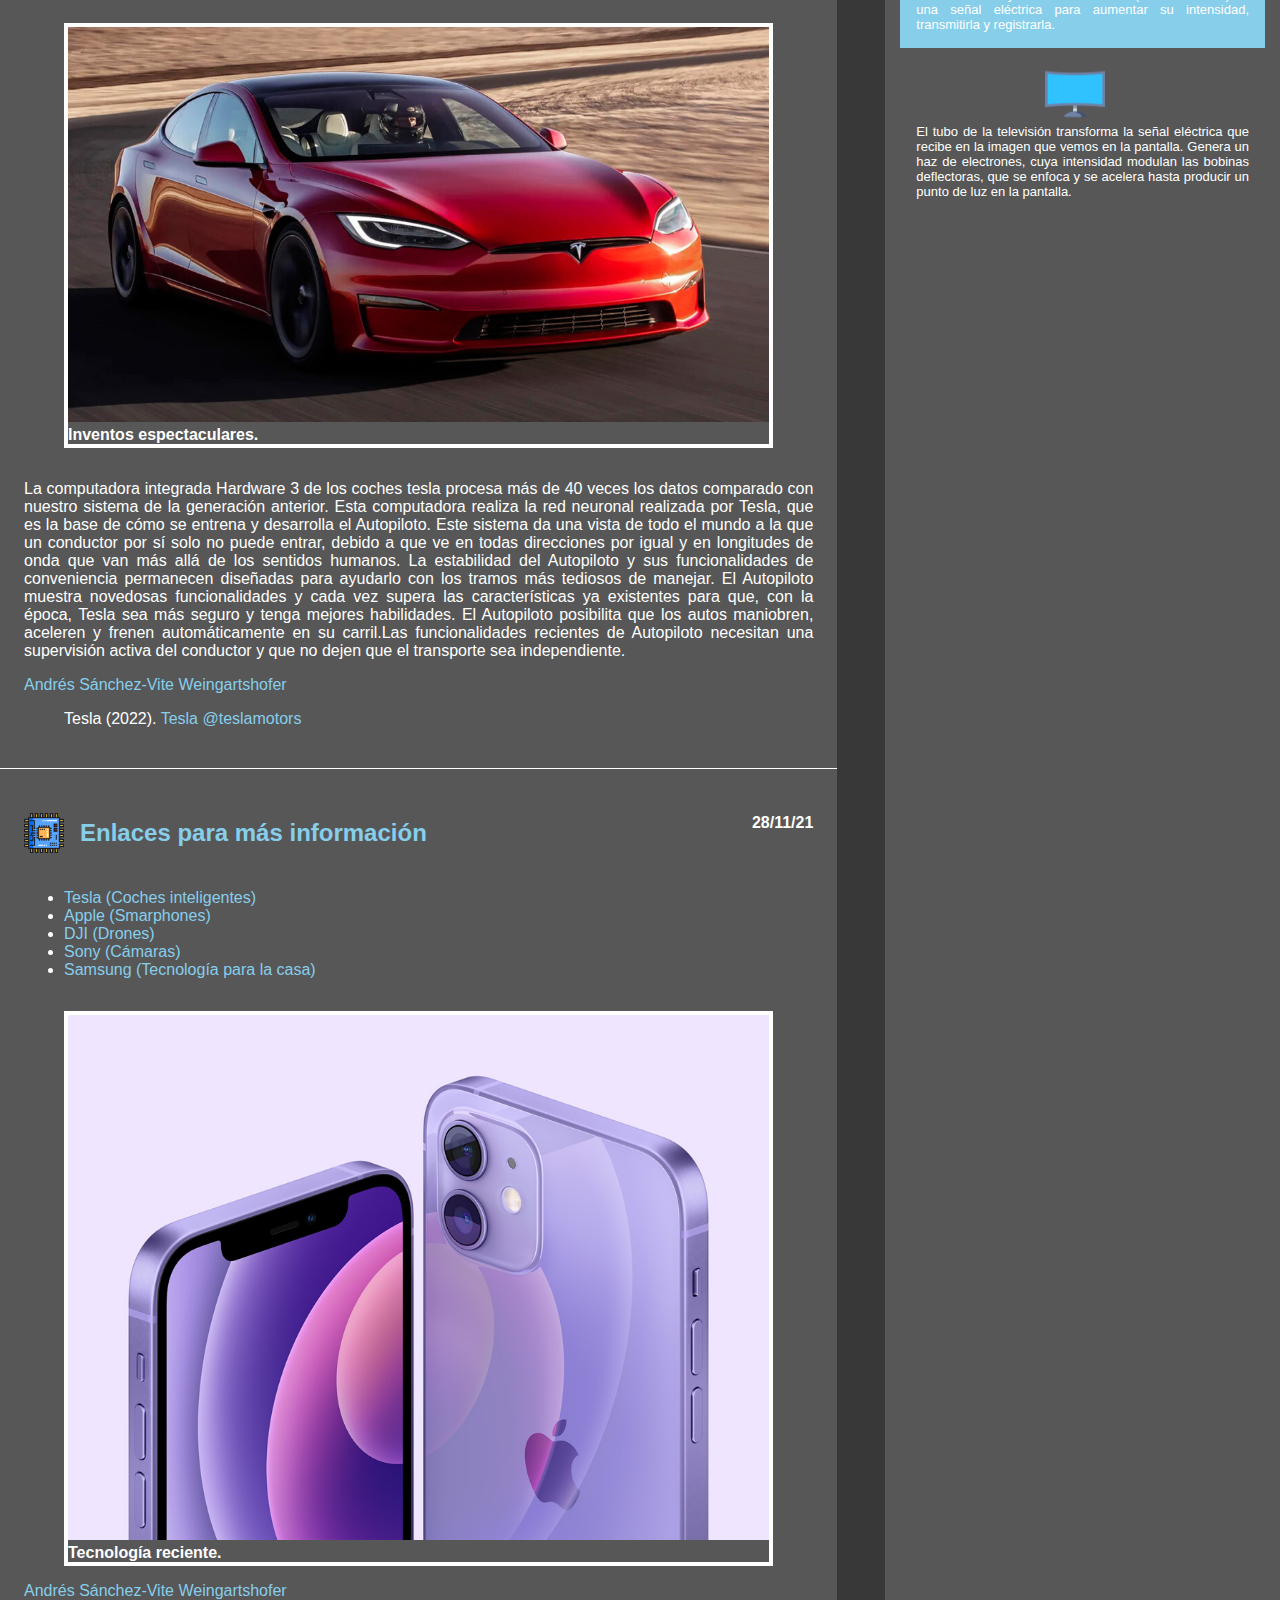
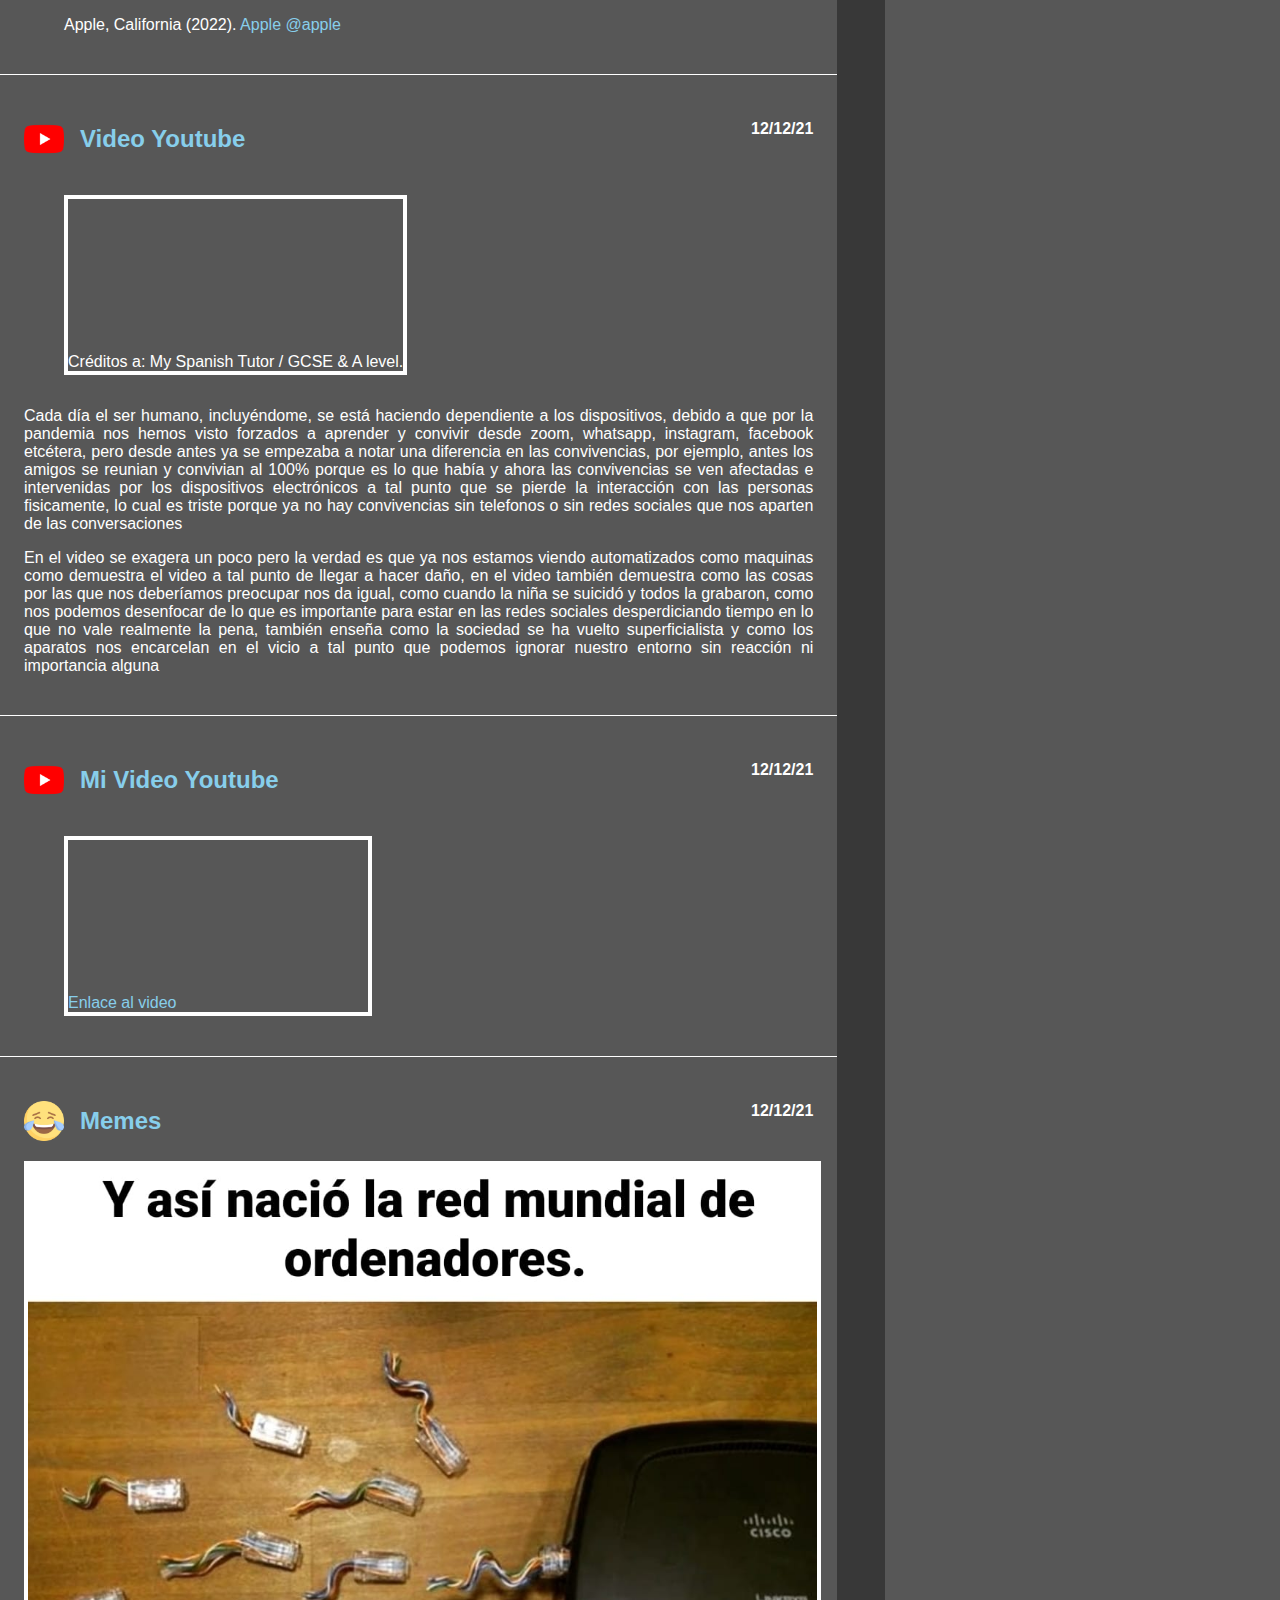
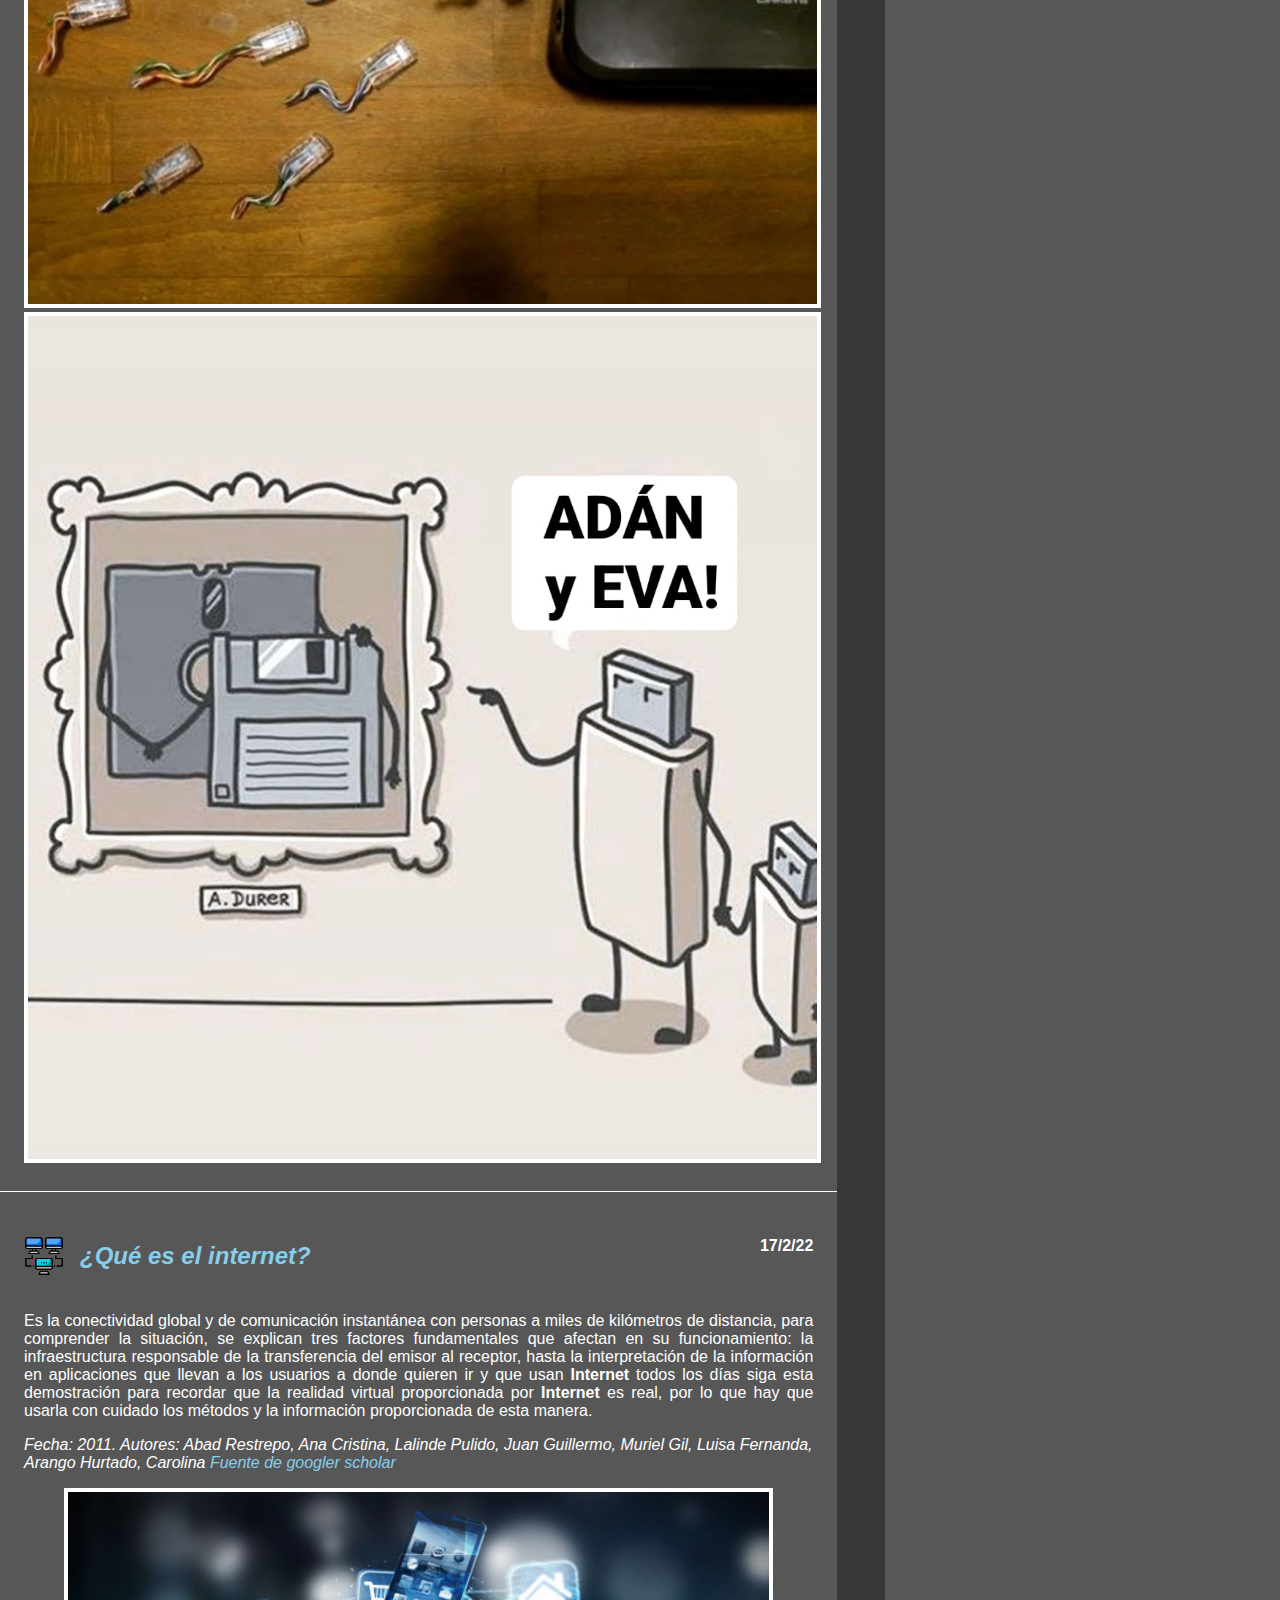
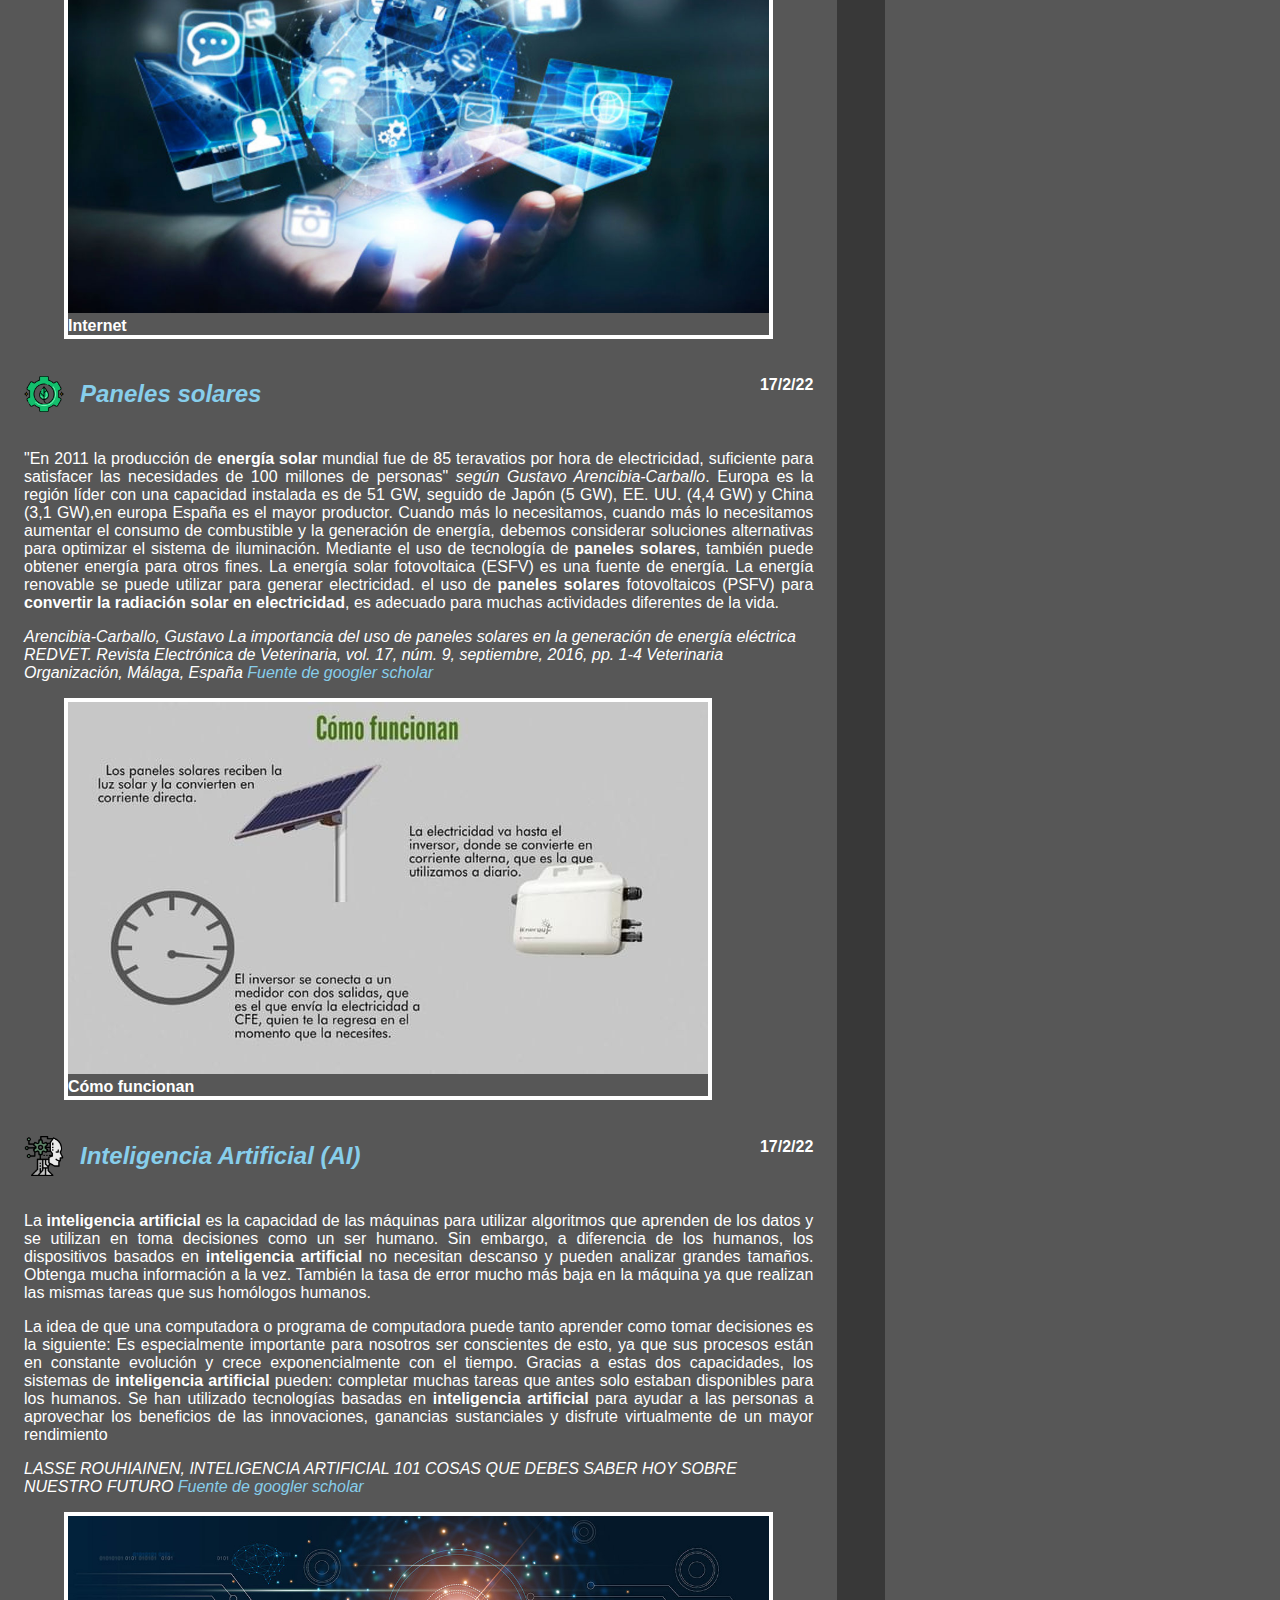
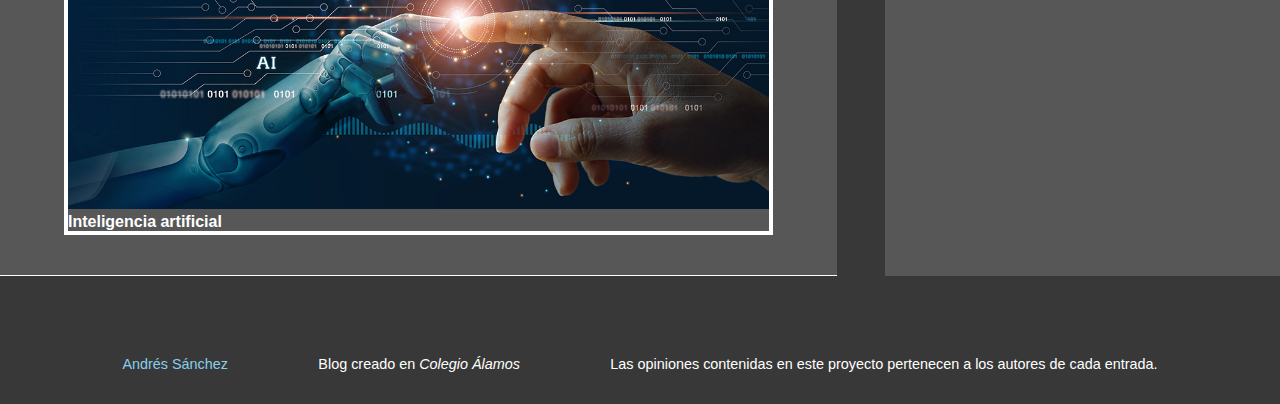
<file: tema4.html>
<!DOCTYPE html>
<html>
    <!--Encabezado-->
    <head>
        <meta charset="UTF-8">
        <title>Tema Andrés Sánchez</title>
        <link rel="stylesheet" href="assets/styles/estilos_andres_sanchez.css">
    </head>
    <!--Encabezado-->
    <body>
        <!--Indice-->
        <nav>
            <ul>
                <li><a class="resaltado" href="Index.html" target="_blank">Principal</a> </li>
                <li> <a class="resaltado"href="tema3.html">Marvel</a> </li>
            </ul>
        </nav>
        <!--Indice-->
        <section>
            <!--Título-->
            <header>
                <h1 id="titulo_del_blog"> Mi opinión de la tecnología</h1>
            </header>
            <!--Título-->
            <main>
                <!--Intro-->
                <article>
                    <header>
                        <hgroup>
                            <h2 class="subtitulos"><img src="assets/images/T4i (1).png" class="espacio" alt="icono 2" height="40px" width="auto">Tecnologia</h2>
                            <h4>10/11/21</h4>
                        </hgroup>
                    </header>
                    <div>
                        <h3 class="subtitulos"> Pros y contras de la tecnología</h3>
                        <p class="justificado">El ser humano ha desarrollado tecnología que puedes ver en todos lados en el día a día, desde computadoras hasta coches eléctricos inteligentes, a tal punto que muchos de los procesos se pueden automatizar, pero como hay cosas buenas también tiene cosas malas. La tecnología nos ha hecho no solo dependientes sino también flojos, y es comprensible porque se nos facilitan muchas cosas y las pone más a la mano, por ejemplo ya no es difícil el tener que investigar, antes tenías que buscar en libros, en bibliotecas, hasta apoyarse en gente con el conocimiento, pero ahora tenemos diferentes herramientas como google que automatizan los procesos y te arrojan la información bastante completa prácticamente en cualquier tema, así como también los tutoriales en youtube y otras muchas herramientascon sólo tener internet.</p>
                        <p class="justificado">Sí, la tecnología nos ayuda es estar conectados y a ser una sociedad avanzada con ingreso a información inimaginable, sin embargo, hemos perdido antiguos hábitos que nos ayudaban a ser más inteligente o ágiles como la lectura, el dibujo o pasar un día fuera de convivencia, la concentración se pierde, hay falta de control del uso de la tecnología, sentimos la necesidad de estar conectados constantemente al celular, hay comunicación rápida. Un análisis llevado a cabo en España por el Instituto Nacional de Estadística (INE), reveló que el 96% de los domicilios cuenta con un teléfono móvil, el 74% tiene acceso al internet y un 93% lo usa diario, por consiguiente, es fundamental tener un óptimo uso de la tecnología, debido a que nuestra capacidad de contestación, diálogo, concentración y humor, las cuales nos realizan seres sociales por naturaleza, permanecen siendo eliminadas por el mal uso de la tecnología.</p>
                        <figure class="ilustracion">
                            <img src="assets/images/T4.1.jpg" alt="ilustracion 2º artículo" height="auto" width="100%">
                            <figcaption><strong>La tecnología nos esclaviza.</strong></figcaption>
                        </figure>
                    </div>
                    <footer>
                        <div>
                            <span class="subtitulos">Andrés Sánchez-Vite Weingartshofer</span>
                        </div>
                        <blockquote>
                            <p>Designare 19 (2016). 
                                <a class="resaltado" href="https://www.vivetuempresa.com/actualidad/evolucion-tecnologica-dependencia"target="_blank">Vive tu empresa</a> 
                                <a class="resaltado"href="https://www.instagram.com/vivetuempresa/" target="_blank">@vivetuempresa</a>
                        </blockquote>
                    </footer>
                </article>
                <!--Intro-->
                <!--Lista-->
                <article>
                    <header>
                        <hgroup>
                            <h2 class="subtitulos"><img src="assets/images/T4i (2).png" class="espacio" alt="icono 3" height="40px" width="auto"> Top 10 mejores inventos tecnológicos</h2>
                            <h4>25/11/21</h4>
                        </hgroup>
                    </header>
                    <div>
                        <ol reversed>
                            <li>Cámaras</li>
                            <li>Smart tv</li>
                            <li>Drones</li>
                            <li>Robots</li>
                            <li>Smarphones</li>
                            <li>Celdas solares</li>
                            <li>Tecnología para la casa</li>
                            <li>Coches inteligentes</li>
                            <li>Computadoras</li>
                            <li>Internet</li>
                        </ol>
                        <figure class="ilustracion">
                            <img src="assets/images/T4.2.jpg" alt="ilustracion 3º artículo" height="auto" width="100%">
                            <figcaption><strong>Inventos espectaculares.</strong></figcaption>
                        </figure>
                            <p class="justificado">La computadora integrada Hardware 3 de los coches tesla procesa más de 40 veces los datos comparado con nuestro sistema de la generación anterior. Esta computadora realiza la red neuronal realizada por Tesla, que es la base de cómo se entrena y desarrolla el Autopiloto. Este sistema da una vista de todo el mundo a la que un conductor por sí solo no puede entrar, debido a que ve en todas direcciones por igual y en longitudes de onda que van más allá de los sentidos humanos. La estabilidad del Autopiloto y sus funcionalidades de conveniencia permanecen diseñadas para ayudarlo con los tramos más tediosos de manejar. El Autopiloto muestra novedosas funcionalidades y cada vez supera las características ya existentes para que, con la época, Tesla sea más seguro y tenga mejores habilidades. El Autopiloto posibilita que los autos maniobren, aceleren y frenen automáticamente en su carril.Las funcionalidades recientes de Autopiloto necesitan una supervisión activa del conductor y que no dejen que el transporte sea independiente. </p>
                    </div>
                    <div>
                        <span class="subtitulos">Andrés Sánchez-Vite Weingartshofer</span>
                    </div>
                    <footer>
                        <blockquote>
                            <p>Tesla (2022). <a class="resaltado" href="https://www.tesla.com/es_MX/autopilot" target="_blank">Tesla</a>
                            <a class="resaltado" href="https://www.instagram.com/teslamotors/" target="_blank">@teslamotors</a>
                        </blockquote>
                    </footer>
                </article>
                <!--Lista-->
                <!--Links-->
                <article>
                    <header>
                        <hgroup>
                            <h2 class="subtitulos"><img src="assets/images/T4i (7).png" class="espacio" alt="icono 1" height="40px" width="auto">Enlaces para más información</h2>
                            <h4>28/11/21</h4>
                        </hgroup>
                    </header>
                    <div>
                        <ul>
                            <li> <a class="resaltado" href="https://www.tesla.com/es_MX/autopilot" target="_blank">Tesla (Coches inteligentes)</a></li>
                            <li> <a class="resaltado" href="https://www.apple.com/mx/iphone/?afid=p238%7Cst1PMIhg1-dc_mtid_209252us43576_pcrid_550822456532_pgrid_127700797112_&cid=wwa-mx-kwgo-iphone-slid--Brand-iPhone-Avail-"target="_blank">Apple (Smarphones)</a> </li>
                            <li> <a class="resaltado" href="https://www.dji.com/mx/camera-drones" target="_blank">DJI (Drones)</a> </li>
                            <li> <a class="resaltado" href="https://www.sony.com.mx/electronics/camara-fotografica-digital"target="_blank">Sony (Cámaras)</a> </li>
                            <li> <a class="resaltado" href="https://www.samsungstore.mx/?utm_source=google&utm_medium=cpc&gclid=Cj0KCQiAhf2MBhDNARIsAKXU5GT6snrCmCyXwc42Adp7wnW-X0goF3Cc1WpgJbUmYIrFl_qgPAB-2OEaAgwIEALw_wcB"target="_blank">Samsung (Tecnología para la casa)</a> </li>
                        </ul>
                        <figure class="ilustracion">
                            <img src="assets/images/T4.3.jpg" alt="ilustracion 3º artículo" height="auto" width="100%">
                            <figcaption><strong>Tecnología reciente.</strong></figcaption>
                        </figure>
                        <div>
                            <span class="subtitulos">Andrés Sánchez-Vite Weingartshofer</span>
                        </div>
                        <footer>
                            <blockquote>
                                <p>Apple, California (2022). <a class="resaltado" href="apple.com" target="_blank">Apple</a>
                                    <a class="resaltado" href="https://www.instagram.com/apple/" target="_blank">@apple</a>
                            </blockquote>
                        </footer>
                </article>
                <!--Links-->
                <!--Video-->
                <article>
                    <header>
                        <hgroup>
                            <h2 class="subtitulos"><img src="assets/images/youtube.png" class="espacio" alt="icono 1" height="40px" width="auto">Video Youtube</h2>
                            <h4>12/12/21</h4>
                        </hgroup>
                    </header>
                    <figure class="ilustracion">
                        <iframe height="auto" width="100%" src="https://www.youtube.com/embed/lOoLmGcnBfU"
                            title="YouTube video player" frameborder="0"
                            allow="accelerometer; autoplay; clipboard-write; encrypted-media; gyroscope; picture-in-picture"
                            allowfullscreen></iframe>
                        <figcaption>Créditos a: My Spanish Tutor / GCSE & A level.</figcaption>
                    </figure>
                    <p class="justificado">Cada día el ser humano, incluyéndome, se está haciendo dependiente a los dispositivos, debido a que por la pandemia nos hemos visto forzados a aprender y convivir desde zoom, whatsapp, instagram, facebook etcétera, pero desde antes ya se empezaba a notar una diferencia en las convivencias, por ejemplo, antes los amigos se reunian y convivian al 100% porque es lo que había y ahora las convivencias se ven afectadas e intervenidas por los dispositivos electrónicos a tal punto que se pierde la interacción con las personas fisicamente, lo cual es triste porque ya no hay convivencias sin telefonos o sin redes sociales que nos aparten de las conversaciones </p>
                    <p class="justificado">En el video se exagera un poco pero la verdad es que ya nos estamos viendo automatizados como maquinas como demuestra el video a tal punto de llegar a hacer daño, en el video también demuestra como las cosas por las que nos deberíamos preocupar nos da igual, como cuando la niña se suicidó y todos la grabaron, como nos podemos desenfocar de lo que es importante para estar en las redes sociales desperdiciando tiempo en lo que no vale realmente la pena, también enseña como la sociedad se ha vuelto superficialista y como los aparatos nos encarcelan en el vicio a tal punto que podemos ignorar nuestro entorno sin reacción ni importancia alguna</p>
                </div>
                </article>
                <!--Video-->
                <!--Mi video-->
                <article>
                    <header>
                        <hgroup>
                            <h2 class="subtitulos"><img src="assets/images/youtube.png" class="espacio" alt="icono 1" height="40px" width="auto">Mi Video Youtube</h2>
                            <h4>12/12/21</h4>
                        </hgroup>
                    </header>
                    <div>
                        <figure class="ilustracion">
                            <iframe height="auto" width="100%" src="https://www.youtube.com/embed/iaWk78Sloo4" title="YouTube video player" frameborder="0" allow="accelerometer; autoplay; clipboard-write; encrypted-media; gyroscope; picture-in-picture" allowfullscreen></iframe>
                            <figcaption><a class="resaltado" href="https://youtu.be/iaWk78Sloo4"target="_blank">Enlace al video</a></figcaption>
                        </figure>
                    </div>
                </article>
                <!--Mi video-->
                <!--Entrada-->
                <article>
                    <header>
                        <hgroup>
                            <h2 class="subtitulos"><img src="assets/images/Entradas marvel.png" class="espacio" alt="icono 1" height="40px" width="auto">Memes</h2>
                            <h4>12/12/21</h4>
                        </hgroup>
                    </header>
                    <div>
                            <img src="assets/images/T4.7.jpeg" class="ilustracion" height="auto" width="100%">
                            <img src="assets/images/T4.8.jpeg" class="ilustracion" height="auto" width="100%">
                    </div>
                </article>
                <!--Entrada-->
                <!--Investigación-->
                <article>
                    <header>
                        <hgroup>
                            <h2 class="subtitulos"><img src="assets/images/T4i (6).png" class="espacio" alt="icono 1" height="40px" width="auto"><i>¿Qué es el internet?</i></h2>
                            <h4>17/2/22</h4>
                        </hgroup>
                    </header>
                    <p class="justificado">Es la conectividad global y de comunicación instantánea con personas a miles de kilómetros de distancia, para comprender la situación, se explican tres factores fundamentales que afectan en su funcionamiento: la infraestructura responsable de la transferencia del emisor al receptor, hasta la interpretación de la información en aplicaciones que llevan a los usuarios a donde quieren ir y que usan <strong>Internet     </strong> todos los días siga esta demostración para recordar que la realidad virtual proporcionada por <strong>Internet</strong> es real, por lo que hay que usarla con cuidado los métodos y la información proporcionada de esta manera.</p>
                    <cite>Fecha: 2011. Autores: Abad Restrepo, Ana Cristina, Lalinde Pulido, Juan Guillermo, Muriel Gil, Luisa Fernanda, Arango Hurtado, Carolina <a class="resaltado" href="http://hdl.handle.net/10784/5265" target="_blank"> Fuente de googler scholar</a></cite>
                    <figure class="ilustracion">
                        <img src="assets/images/T4.4.jpg" alt="ilustracion 3º artículo" height="auto" width="100%">
                        <figcaption><strong>Internet</strong></figcaption>
                    </figure>
                    <header>
                        <hgroup>
                            <h2 class="subtitulos"><img src="assets/images/T4i (3).png" class="espacio" alt="icono 1" height="40px" width="auto"><i>Paneles solares</i></h2>
                            <h4>17/2/22</h4>
                        </hgroup>
                    </header>
                    <p class="justificado">"En 2011 la producción de <strong>energía solar</strong> mundial fue de 85 teravatios por hora de electricidad, suficiente para satisfacer las necesidades de 100 millones de personas" <i>según Gustavo Arencibia-Carballo</i>. Europa es la región líder con una capacidad instalada es de 51 GW, seguido de Japón (5 GW), EE. UU. (4,4 GW) y China (3,1 GW),en europa España es el mayor productor. Cuando más lo necesitamos, cuando más lo necesitamos aumentar el consumo de combustible y la generación de energía, debemos considerar soluciones alternativas para optimizar el sistema de iluminación. Mediante el uso de tecnología de <strong>paneles solares</strong>, también puede obtener energía para otros fines. La energía solar fotovoltaica (ESFV) es una fuente de energía. La energía renovable se puede utilizar para generar electricidad. el uso de <strong>paneles solares</strong> fotovoltaicos (PSFV) para <strong>convertir la radiación solar en electricidad</strong>, es adecuado para muchas actividades diferentes de la vida.</p>
                    <cite>Arencibia-Carballo, Gustavo La importancia del uso de paneles solares en la generación de energía eléctrica REDVET. Revista Electrónica de Veterinaria, vol. 17, núm. 9, septiembre, 2016, pp. 1-4 Veterinaria Organización, Málaga, España <a class="resaltado" href="https://www.redalyc.org/pdf/636/63647456002.pdf" target="_blank"> Fuente de googler scholar</a></cite>
                    <figure class="ilustracion">
                        <img src="assets/images/T4.5.jpg" alt="ilustracion 3º artículo" height="auto" width="100%">
                        <figcaption><strong>Cómo funcionan</strong></figcaption>
                    </figure>
                    <header>
                        <hgroup>
                            <h2 class="subtitulos"><img src="assets/images/T4i (5).png" class="espacio" alt="icono 1" height="40px" width="auto"><i>Inteligencia Artificial (AI)</i></h2>
                            <h4>17/2/22</h4>
                        </hgroup>
                    </header>
                    <p class="justificado">La <strong>inteligencia artificial</strong> es la capacidad de las máquinas para utilizar algoritmos que aprenden de los datos y se utilizan en toma decisiones como un ser humano. Sin embargo, a diferencia de los humanos, los dispositivos basados ​​en <strong>inteligencia artificial</strong> no necesitan descanso y pueden analizar grandes tamaños. Obtenga mucha información a la vez. También la tasa de error mucho más baja en la máquina ya que realizan las mismas tareas que sus homólogos humanos.</p>
                    <p class="justificado">La idea de que una computadora o programa de computadora puede tanto aprender como tomar decisiones es la siguiente: Es especialmente importante para nosotros ser conscientes de esto, ya que sus procesos están en constante evolución y crece exponencialmente con el tiempo. Gracias a estas dos capacidades, los sistemas de <strong>inteligencia artificial</strong> pueden: completar muchas tareas que antes solo estaban disponibles para los humanos. Se han utilizado tecnologías basadas en <strong>inteligencia artificial</strong> para ayudar a las personas a aprovechar los beneficios de las innovaciones, ganancias sustanciales y disfrute virtualmente de un mayor rendimiento</p>
                    <cite>LASSE ROUHIAINEN, INTELIGENCIA ARTIFICIAL 101 COSAS QUE DEBES SABER HOY SOBRE NUESTRO FUTURO <a class="resaltado" class="alineacion" href="https://static0planetadelibroscom.cdnstatics.com/libros_contenido_extra/40/39308_Inteligencia_artificial.pdf" target="_blank"> Fuente de googler scholar</a></cite>
                    <figure class="ilustracion">
                        <img src="assets/images/T4.6.jpg" alt="ilustracion 3º artículo" height="auto" width="100%">
                        <figcaption><strong>Inteligencia artificial</strong></figcaption>
                    </figure>
                </article>
                <!--Investigación-->
            </main>
            <!--Microblogging-->
            <aside>
                <h2>Microblogging</h2>
                    <div>
                        <img src="assets/images/T4i (4).png" class="espacio" alt="icono 1" height="auto" width="60px">
                        <span>Todas las computadoras conectadas a Internet deben usar el mismo protocolo para comunicarse entre sí, los datos que queremos enviar a la red se codifican para que los datos puedan moverse a través del cable o la onda.</span>
                    </div>
                    <div>
                        <img src="assets/images/T4i (9).png" class="espacio" alt="icono 1" height="auto" width="60px">
                        <span>Google es un buscador automatizado que utiliza programas de software denominados rastreadores web para explorar la Web periódicamente en busca de sitios que pueda añadir a su índice.</span>
                    </div>
                    <div>
                        <img src="assets/images/T4i (10).png" class="espacio" alt="icono 1" height="auto" width="60px">
                        <span>Instagram es una red social para compartir imágenes y videos, pero que según ha ido pasando el tiempo ha incorporado nuevas formas de compartir ese contenido. </span>
                    </div>
                    <div>
                        <img src="assets/images/T4i (11).png" class="espacio" alt="icono 1" height="auto" width="60px">
                        <span>La cámara realiza la misma función que nuestros ojos, se encarga de recibir los rayos de luz del exterior y convertirlos en imágenes. Los rayos de luz que entran en la cámara a través del objetivo.</span>
                    </div>
                    <div>
                        <img src="assets/images/T4i (8).png" class="espacio" alt="icono 1" height="auto" width="60px">
                        <span>Una batería o acumulador es un dispositivo que genera electricidad mediante reacciones químicas. los electrodos son discos de metal y el electrolito es la sal entre los electrodos.</span>
                    </div>
                    <div>
                        <img src="assets/images/T4i (12).png" class="espacio" alt="icono 1" height="auto" width="60px">
                        <span>En el interior tiene un alambre de metal que, gracias a la electricidad, este alambre entra en incandescencia y da como resultado la luz que irradia. La entrada de la corriente se hace a través del casquillo metálico que compone la parte inferior de la bombilla.</span>
                    </div>
                    <div>
                        <img src="assets/images/T4i (13).png" class="espacio" alt="icono 1" height="auto" width="60px">
                        <span>Establecer una conexión entre dos dispositivos Bluetooth es como realizar una llamada telefónica. Dos dispositivos pueden conectarse si se han emparejado y, por lo tanto, cada uno de ellos ha almacenado la información del otro.</span>
                    </div>
                    <div>
                        <img src="assets/images/T4i (14).png" class="espacio" alt="icono 1" height="auto" width="60px">
                        <span>La radio emite una señal de onda, que debe unirse a otra señal de ese tipo para poder ser transmitida, básicamente es una onda que debe buscar un canal lo que se logra mediante la configuración del radio para poder transmitir datos de forma correcta entre los dispositivos.</span>
                    </div>
                    <div>
                        <img src="assets/images/T4i (15).png" class="espacio" alt="icono 1" height="auto" width="60px">
                        <span>Un micrófono funciona como un transductor o sensor electroacústico y convierte el sonido (ondas sonoras) en una señal eléctrica para aumentar su intensidad, transmitirla y registrarla.</span>
                    </div>
                    <div>
                        <img src="assets/images/T4i (16).png" class="espacio" alt="icono 1" height="auto" width="60px">
                        <span>El tubo de la televisión transforma la señal eléctrica que recibe en la imagen que vemos en la pantalla. Genera un haz de electrones, cuya intensidad modulan las bobinas deflectoras, que se enfoca y se acelera hasta producir un punto de luz en la pantalla.</span>
                    </div>
            </aside>
            <!--Microblogging-->
            <!--Footer del blog-->
            <footer id="footer_blog">
                <div></div>
                <div>
                    <span class="subtitulos">Andrés Sánchez</span>
                    <span>Blog creado en <i>Colegio Álamos</i></span>
                    <span>Las opiniones contenidas en este proyecto pertenecen a los autores de cada entrada.</span>
                </div>
            </footer>
            <!--Footer del blog-->
        </section>
    </body>
</html>
</file>
<file: assets/styles/estilostabla.css>
body{
    background-color: snow;
    font-family: Georgia, 'Times New Roman', Times, serif;
    color: rgb(91, 190, 255);
}
td{
    border: 2px solid rgb(91, 190, 255);
    color: gray;
}

.fondo{
    background-color: darkgrey;
    color: snow;
}
</file>
<file: assets/styles/estilos_andres_sanchez.css>
/* grid */
section {
    
    /* despliégate como  grid */
    display: grid;
    /* Crea 12 columnas cada una de una fracción usando la función repeat*/
    grid-template-columns: repeat(12, 1fr);
    /* deja que las filas(renglones) ocupen el alto que necesitan */
    grid-auto-rows: auto;
    /* añade un espacio entre los elementos del grid de 3rem */
    gap: 3rem;
}
/* Termina grid */

section>header {
    /* esta sección se extenderá 12 columnas. */
    grid-column: span 12;
}

@media (min-width: 1024.1px){
    section>main{
        grid-column: span 12;
    }
}

section>main {
    grid-column: span 8;
}

@media (min-width: 1024.1px){
    section>aside{
        grid-column: span 12;
    }
}

section>aside {
    /* esta sección se extenderá 4 columnas. */
    grid-column: span 4;
    background-color: rgb(87, 87, 87);
    padding: 15px;
}

section>footer {
    /* esta sección se extenderá 12 columnas. */
    grid-column: span 12;
}

/*indice*/
@media (min-width: 1100px) {
    nav>ul{
        color:#FFFFFF;
        display: flex;
        align-items: center;
        justify-content: space-evenly;
        border-bottom: 1px solid #FFFFFF;
        padding-bottom: 0.5rem;
        font-size: 1.3rem;
    }
}

nav ul {
    display: grid;
    grid-template-columns: repeat(2, 1fr);
    grid-auto-rows: auto;
    gap: 1rem;
    border-bottom: 1px solid #fff;
    padding-bottom: 1.5rem;
}

nav{
    position: fixed;
    width: 100%;
    background-color: rgb(56, 56, 56);
}
/*fin de indice*/

/* Clases generales */

body {
    background-color:rgb(56, 56, 56);
    font-family: Arial, Helvetica, sans-serif;
    color: #FFFFFF;
    margin: 0;
}
article /* =aplica para todas las etiquetas */{
    background-color: rgb(87, 87, 87);
    color:rgb(255, 255, 255);
    padding: 1.5rem;
    border-bottom: #FFFFFF 1px solid;
}

#titulo_del_blog /* #=id */{
    text-align: center;
    font-size: 3rem;
    color: skyblue;
}
.subtitulos{
    color: skyblue;
    font-family: 'Lucida Sans', 'Lucida Sans Regular', 'Lucida Grande', 'Lucida Sans Unicode', Geneva, Verdana, sans-serif;
}
/* Terminan las clases generales */

/* barra de navegación */

.resaltado /* .=class */ {
    color: skyblue;
}

nav>ul>li {
    list-style: none;    
}

nav>ul>li>a {
    list-style: none;    
    text-decoration: none;
}


nav>ul>li>a:hover {
    color:#beff0d;
}

/* Fin de barra de navegación */

/* footer del blog */

#footer_blog div:nth-child(2){
    padding: 2rem;
    display: flex;
    justify-content:space-evenly;
    font-size: 0.9rem;
}

/* fin footer blog */

/* ilustraciones */

.ilustracion{
    border: white 4px solid;
    display: inline-block;
}
/* Fin ilustraciones */

article>header>hgroup {
    display: flex;
    text-align: center;
    justify-content: space-between;
}

article>header>hgroup>h2 {
    display: flex;
    text-align: center;
    justify-content: space-between;
    align-items: center;
}

.justificado{
    text-align: justify;
}

aside div:nth-of-type(odd){
    display: flex;
    background-color: skyblue;
    padding: 1rem;
    text-align: justify;
    align-items: center;
    font-size: small;
}

aside div:nth-of-type(even){
    display: flex;
    background-color: rgb(87, 87, 87);
    padding: 1rem;
    text-align: justify;
    align-items: center;
    font-size: small;
}

@media (min-width: 1024.1px) and (max-width: 1324.1px) {
    aside div {
        /* despliega los elementos de microblogging uno encima del otro */
        flex-direction: column;
    }
}


.espacio {
    padding-right: 1rem;
}

a{
    text-decoration: none;
}

/*aside div img {*/
    /*background-color: #fff;*/
    /*padding: 0.5rem;*/
    /*border-radius: 50%;*/
/*}*/
</file>
